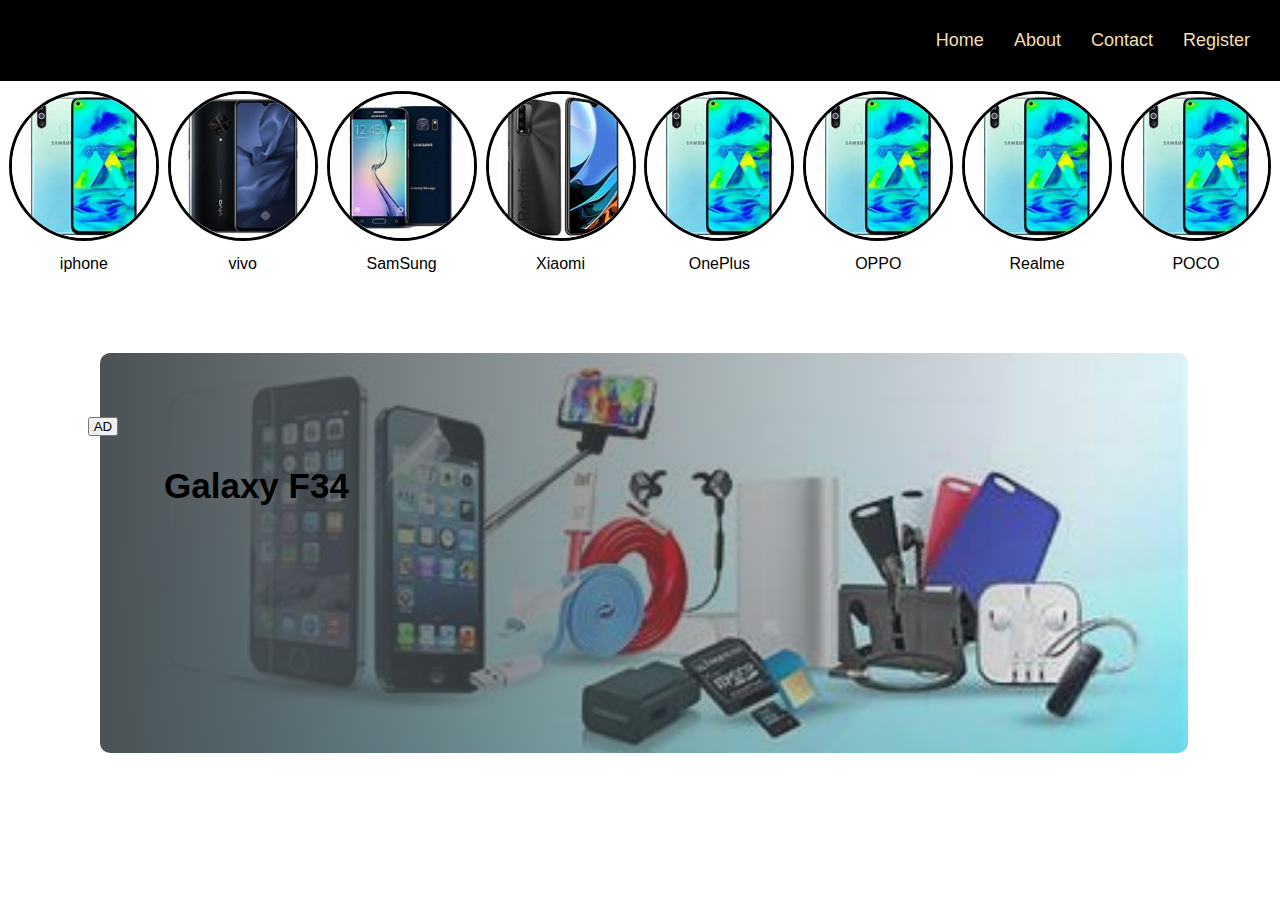
<file: index.html>
<!DOCTYPE html>
<html lang="en">
<head>
    <meta charset="UTF-8">
    <meta name="viewport" content="width=device-width, initial-scale=1.0">
    <link rel="stylesheet" href="style.css">
    <title>Mobile app</title>
</head>
<body>
    <div class="container">

     
        <nav>
            <div class="nav-bar">
                <a href="#" class="menu">Home</a>
                <a href="#" class="menu">About</a>
                <a href="#" class="menu">Contact</a>
                <a href="#" class="menu">Register</a>
            </div>
        </nav>
     
        <div class="sub-container">
            <div>
             <a href="iphone.html"><img src="./images/sam.jpeg" alt=""></a>
              <p class="text">iphone</p>
            </div>

            <div>
                <img src="./images/vivo.jpeg" alt="">
                <p class="text">vivo</p>
              </div>

              <div>
                <img src="./images/samsung.jpeg" alt="">
                <p class="text">SamSung</p>
              </div>

              <div>
                <img src="./images/xiaomi.jpeg" alt="">
                <p class="text">Xiaomi</p>
              </div>

              <div>
                <img src="./images/sam.jpeg" alt="">
                <p class="text">OnePlus</p>
              </div>

              <div>
                <img src="./images/sam.jpeg" alt="">
                <p class="text">OPPO </p>
              </div>

              <div>
                <img src="./images/sam.jpeg" alt="">
                <p class="text">Realme</p>
              </div>

              <div>
                <img src="./images/sam.jpeg" alt="">
                <p class="text">POCO</p>
              </div>

        </div>

        <div class="cta">
          <button>AD</button>
          <h3>Galaxy F34</h3>
        </div>

        
       
    </div>


</body>
</html>
</file>
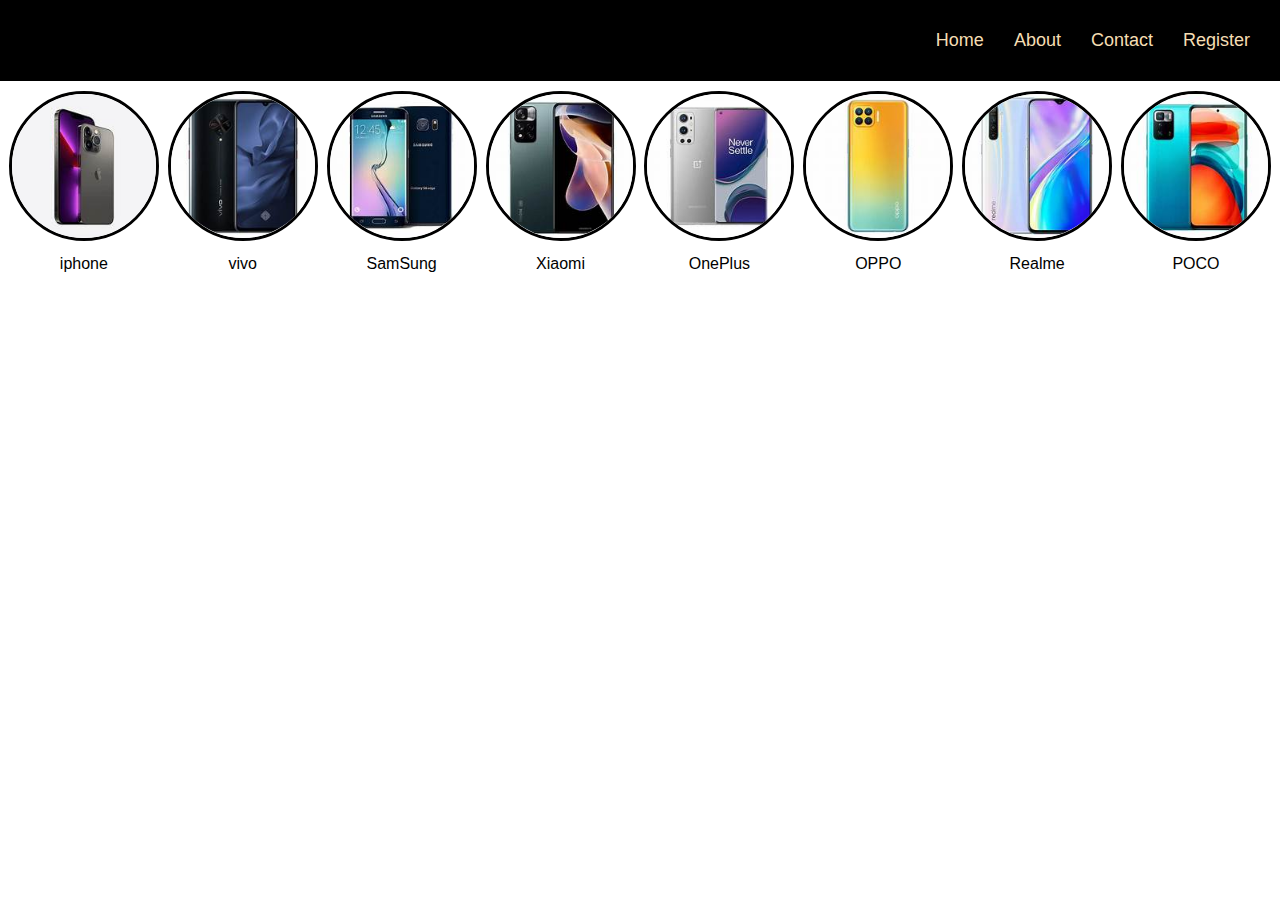
<file: pages/index.html>
<!DOCTYPE html>
<html lang="en">
<head>
    <meta charset="UTF-8">
    <meta name="viewport" content="width=device-width, initial-scale=1.0">
    <link rel="stylesheet" href="../css/style.css">
    <title>Mobile app</title>
</head>
<body>
    <div class="container">

     
        <nav>
            <div class="nav-bar">
                <a href="#" class="menu">Home</a>
                <a href="#" class="menu">About</a>
                <a href="#" class="menu">Contact</a>
                <a href="#" class="menu">Register</a>
            </div>
        </nav>
     
        <div class="sub-container">
            <div>
             <a href="iphone.html" target="_blank"><img src="../images/app.jpeg" alt=""></a>
              <p class="text">iphone</p>
            </div>

            <div>
               <a href="vivo.html" target="_blank"> <img src="../images/vivo.jpeg" alt=""></a>
                <p class="text">vivo</p>
              </div>

              <div>
                <a href="samsung.html" target="_blank"><img src="../images/samsung.jpeg" alt=""></a>
                <p class="text">SamSung</p>
              </div>

              <div>
                <a href="xiaomi.html" target="_blank"><img src="../images/x.jpeg" alt=""></a>
                <p class="text">Xiaomi</p>
              </div>

              <div>
                <a href="oneplus.html" target="_blank"><img src="../images/1-p-2.jpeg" alt=""></a>
                <p class="text">OnePlus</p>
              </div>

              <div>
                <a href="samsung.html" target="_blank"><img src="../images/oppo-1.jpeg" alt=""></a>
                <p class="text">OPPO </p>
              </div>

              <div>
                <a href="realme.html" target="_blank"><img src="../images/r.jpeg" alt=""></a>
                <p class="text">Realme</p>
              </div>

              <div>
               <a href="poco.html" target="_blank"><img src="../images/poco-1.jpeg" alt=""></a>
                <p class="text">POCO</p>
              </div>

        </div>

        

        
       
    </div>


</body>
</html>
</file>
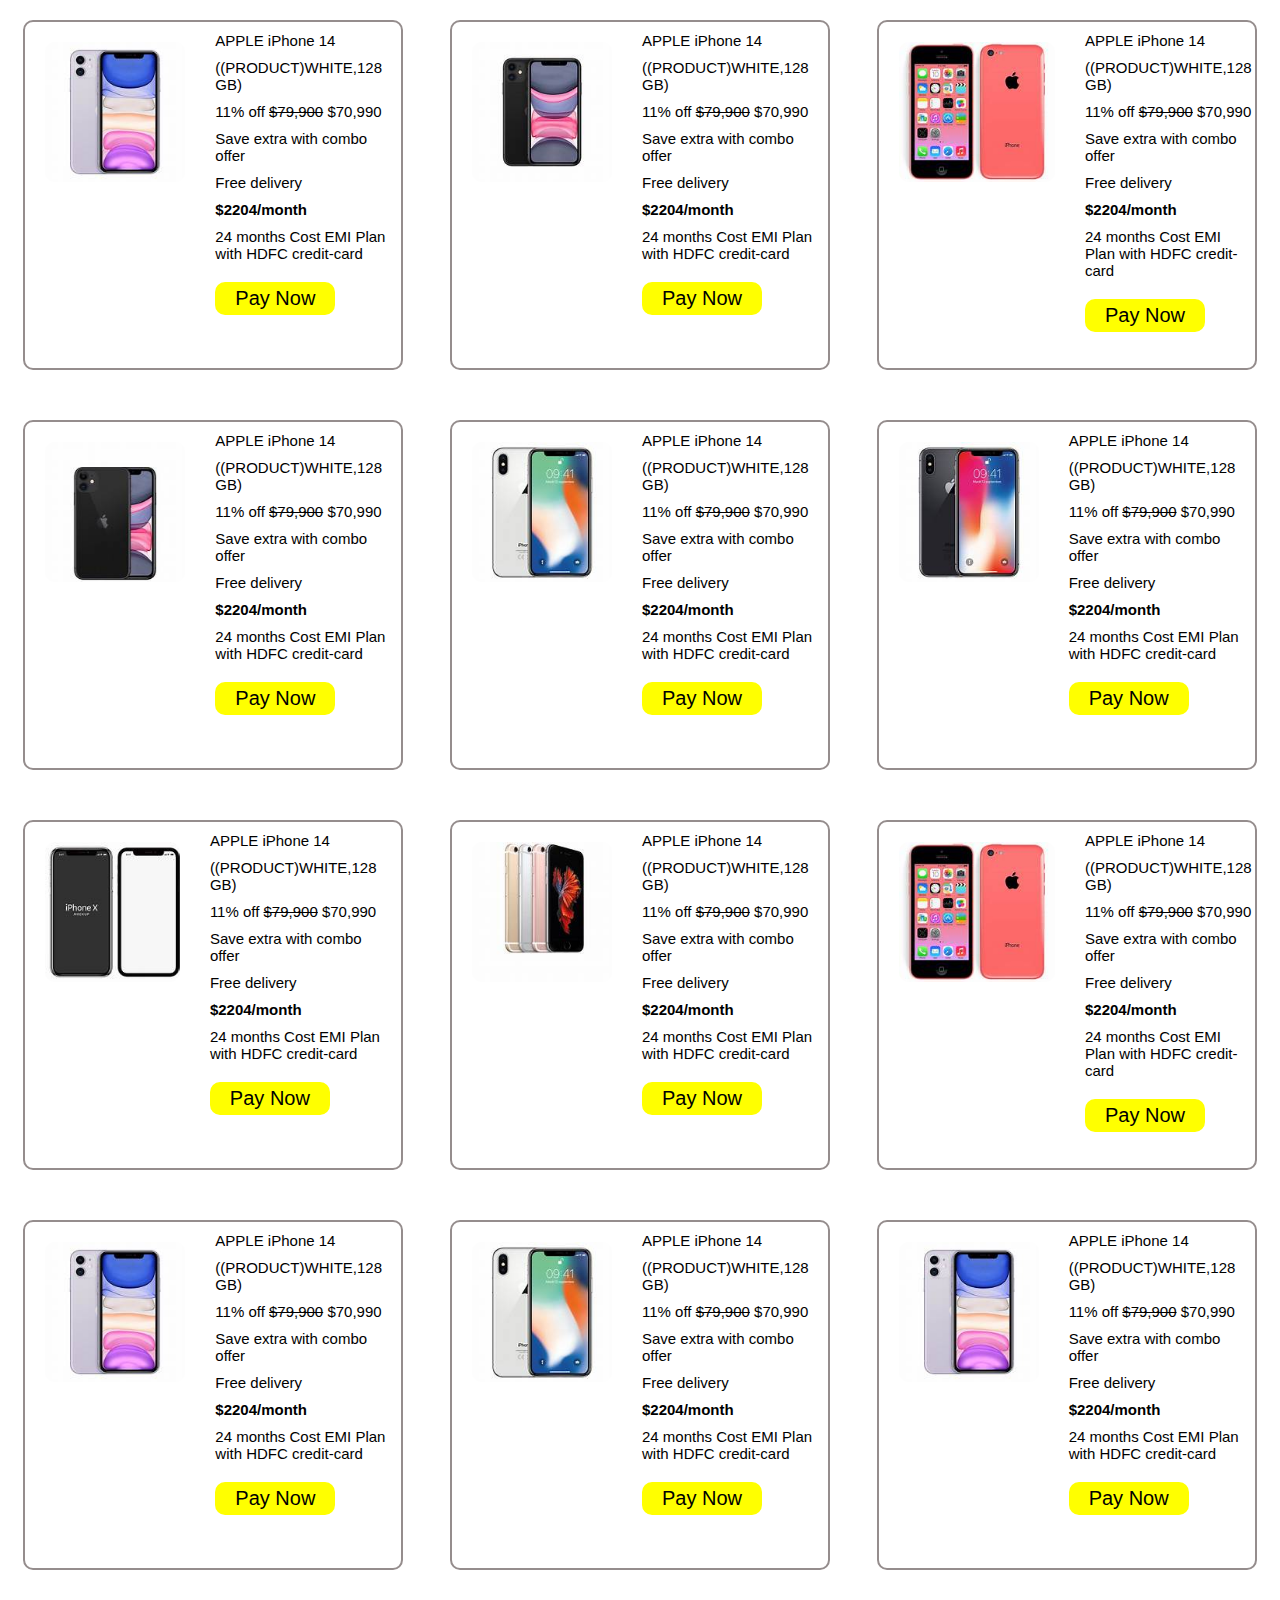
<file: iphone.html>
<!DOCTYPE html>
<html lang="en">
<head>
    <meta charset="UTF-8">
    <meta name="viewport" content="width=device-width, initial-scale=1.0">
    <title>iphone page</title>
    <link rel="stylesheet" href="./iphone.css">
    
</head>
<body>
    <div class="container">
        <div class="container-1">
            <div>
                <img src="./images/apple-1.jpeg" alt="">
                
            </div>
            <div>
                <p>APPLE iPhone 14</p>
                <p>((PRODUCT)WHITE,128 GB)</p>
                <p>11% off <del>$79,900</del> $70,990</p>
                <p>Save extra with combo offer</p>
                <p>Free delivery</p>
                <p><b>$2204/month</b></p>
                <p>24 months Cost EMI Plan with HDFC credit-card</p>
                <button class="btn">Pay Now</button>
            </div>

        </div>
        <div class="container-1">
            <div>
                <img src="./images/apple-2.jpeg" alt="">
            </div>
            <div>
                <p>APPLE iPhone 14</p>
                <p>((PRODUCT)WHITE,128 GB)</p>
                <p>11% off <del>$79,900</del> $70,990</p>
                <p>Save extra with combo offer</p>
                <p>Free delivery</p>
                <p><b>$2204/month</b></p>
                <p>24 months Cost EMI Plan with HDFC credit-card</p>
                <button class="btn">Pay Now</button>
            </div>

            

        </div>

        <div class="container-1">
            <div>
                <img src="./images/apple-9.jpeg" alt="">
            </div>
            <div>
                <p>APPLE iPhone 14</p>
                <p>((PRODUCT)WHITE,128 GB)</p>
                <p>11% off <del>$79,900</del> $70,990</p>
                <p>Save extra with combo offer</p>
                <p>Free delivery</p>
                <p><b>$2204/month</b></p>
                <p>24 months Cost EMI Plan with HDFC credit-card</p>
                <button class="btn">Pay Now</button>
            </div>

        </div>


    </div>

    <div class="container">
        <div class="container-1">
            <div>
                <img src="./images/apple-4.jpeg" alt="">
            </div>
            <div>
                <p>APPLE iPhone 14</p>
                <p>((PRODUCT)WHITE,128 GB)</p>
                <p>11% off <del>$79,900</del> $70,990</p>
                <p>Save extra with combo offer</p>
                <p>Free delivery</p>
                <p><b>$2204/month</b></p>
                <p>24 months Cost EMI Plan with HDFC credit-card</p>
                <button class="btn">Pay Now</button>
            </div>

        </div>
        <div class="container-1">
            <div>
                <img src="./images/apple-5.jpeg" alt="">
            </div>
            <div>
                <p>APPLE iPhone 14</p>
                <p>((PRODUCT)WHITE,128 GB)</p>
                <p>11% off <del>$79,900</del> $70,990</p>
                <p>Save extra with combo offer</p>
                <p>Free delivery</p>
                <p><b>$2204/month</b></p>
                <p>24 months Cost EMI Plan with HDFC credit-card</p>
                <button class="btn">Pay Now</button>
            </div>

        </div>

        <div class="container-1">
            <div>
                <img src="./images/apple-6.jpeg" alt="">
            </div>
            <div>
                <p>APPLE iPhone 14</p>
                <p>((PRODUCT)WHITE,128 GB)</p>
                <p>11% off <del>$79,900</del> $70,990</p>
                <p>Save extra with combo offer</p>
                <p>Free delivery</p>
                <p><b>$2204/month</b></p>
                <p>24 months Cost EMI Plan with HDFC credit-card</p>
                <button class="btn">Pay Now</button>
            </div>

        </div>


    </div>

    <div class="container">
        <div class="container-1">
            <div>
                <img src="./images/apple-7.jpeg" alt="">
            </div>
            <div>
                <p>APPLE iPhone 14</p>
                <p>((PRODUCT)WHITE,128 GB)</p>
                <p>11% off <del>$79,900</del> $70,990</p>
                <p>Save extra with combo offer</p>
                <p>Free delivery</p>
                <p><b>$2204/month</b></p>
                <p>24 months Cost EMI Plan with HDFC credit-card</p>
                <button class="btn">Pay Now</button>
            </div>

        </div>
        <div class="container-1">
            <div>
                <img src="./images/apple-8.jpeg" alt="">
            </div>
            <div>
                <p>APPLE iPhone 14</p>
                <p>((PRODUCT)WHITE,128 GB)</p>
                <p>11% off <del>$79,900</del> $70,990</p>
                <p>Save extra with combo offer</p>
                <p>Free delivery</p>
                <p><b>$2204/month</b></p>
                <p>24 months Cost EMI Plan with HDFC credit-card</p>
                <button class="btn">Pay Now</button>
            </div>

        </div>

        <div class="container-1">
            <div>
                <img src="./images/apple-9.jpeg" alt="">
            </div>
            <div>
                <p>APPLE iPhone 14</p>
                <p>((PRODUCT)WHITE,128 GB)</p>
                <p>11% off <del>$79,900</del> $70,990</p>
                <p>Save extra with combo offer</p>
                <p>Free delivery</p>
                <p><b>$2204/month</b></p>
                <p>24 months Cost EMI Plan with HDFC credit-card</p>
                <button class="btn">Pay Now</button>
            </div>

        </div>


    </div>

    <div class="container">
        <div class="container-1">
            <div>
                <img src="./images/apple-1.jpeg" alt="">
            </div>
            <div>
                <p>APPLE iPhone 14</p>
                <p>((PRODUCT)WHITE,128 GB)</p>
                <p>11% off <del>$79,900</del> $70,990</p>
                <p>Save extra with combo offer</p>
                <p>Free delivery</p>
                <p><b>$2204/month</b></p>
                <p>24 months Cost EMI Plan with HDFC credit-card</p>
                <button class="btn">Pay Now</button>
            </div>

        </div>
        <div class="container-1">
            <div>
                <img src="./images/apple-5.jpeg" alt="">
            </div>
            <div>
                <p>APPLE iPhone 14</p>
                <p>((PRODUCT)WHITE,128 GB)</p>
                <p>11% off <del>$79,900</del> $70,990</p>
                <p>Save extra with combo offer</p>
                <p>Free delivery</p>
                <p><b>$2204/month</b></p>
                <p>24 months Cost EMI Plan with HDFC credit-card</p>
                <button class="btn">Pay Now</button>
            </div>

        </div>

        <div class="container-1">
            <div>
                <img src="./images/apple-1.jpeg" alt="">
            </div>
            <div>
                <p>APPLE iPhone 14</p>
                <p>((PRODUCT)WHITE,128 GB)</p>
                <p>11% off <del>$79,900</del> $70,990</p>
                <p>Save extra with combo offer</p>
                <p>Free delivery</p>
                <p><b>$2204/month</b></p>
                <p>24 months Cost EMI Plan with HDFC credit-card</p>
                <button class="btn">Pay Now</button>
            </div>

        </div>


    </div>
</body>
</html>
</file>
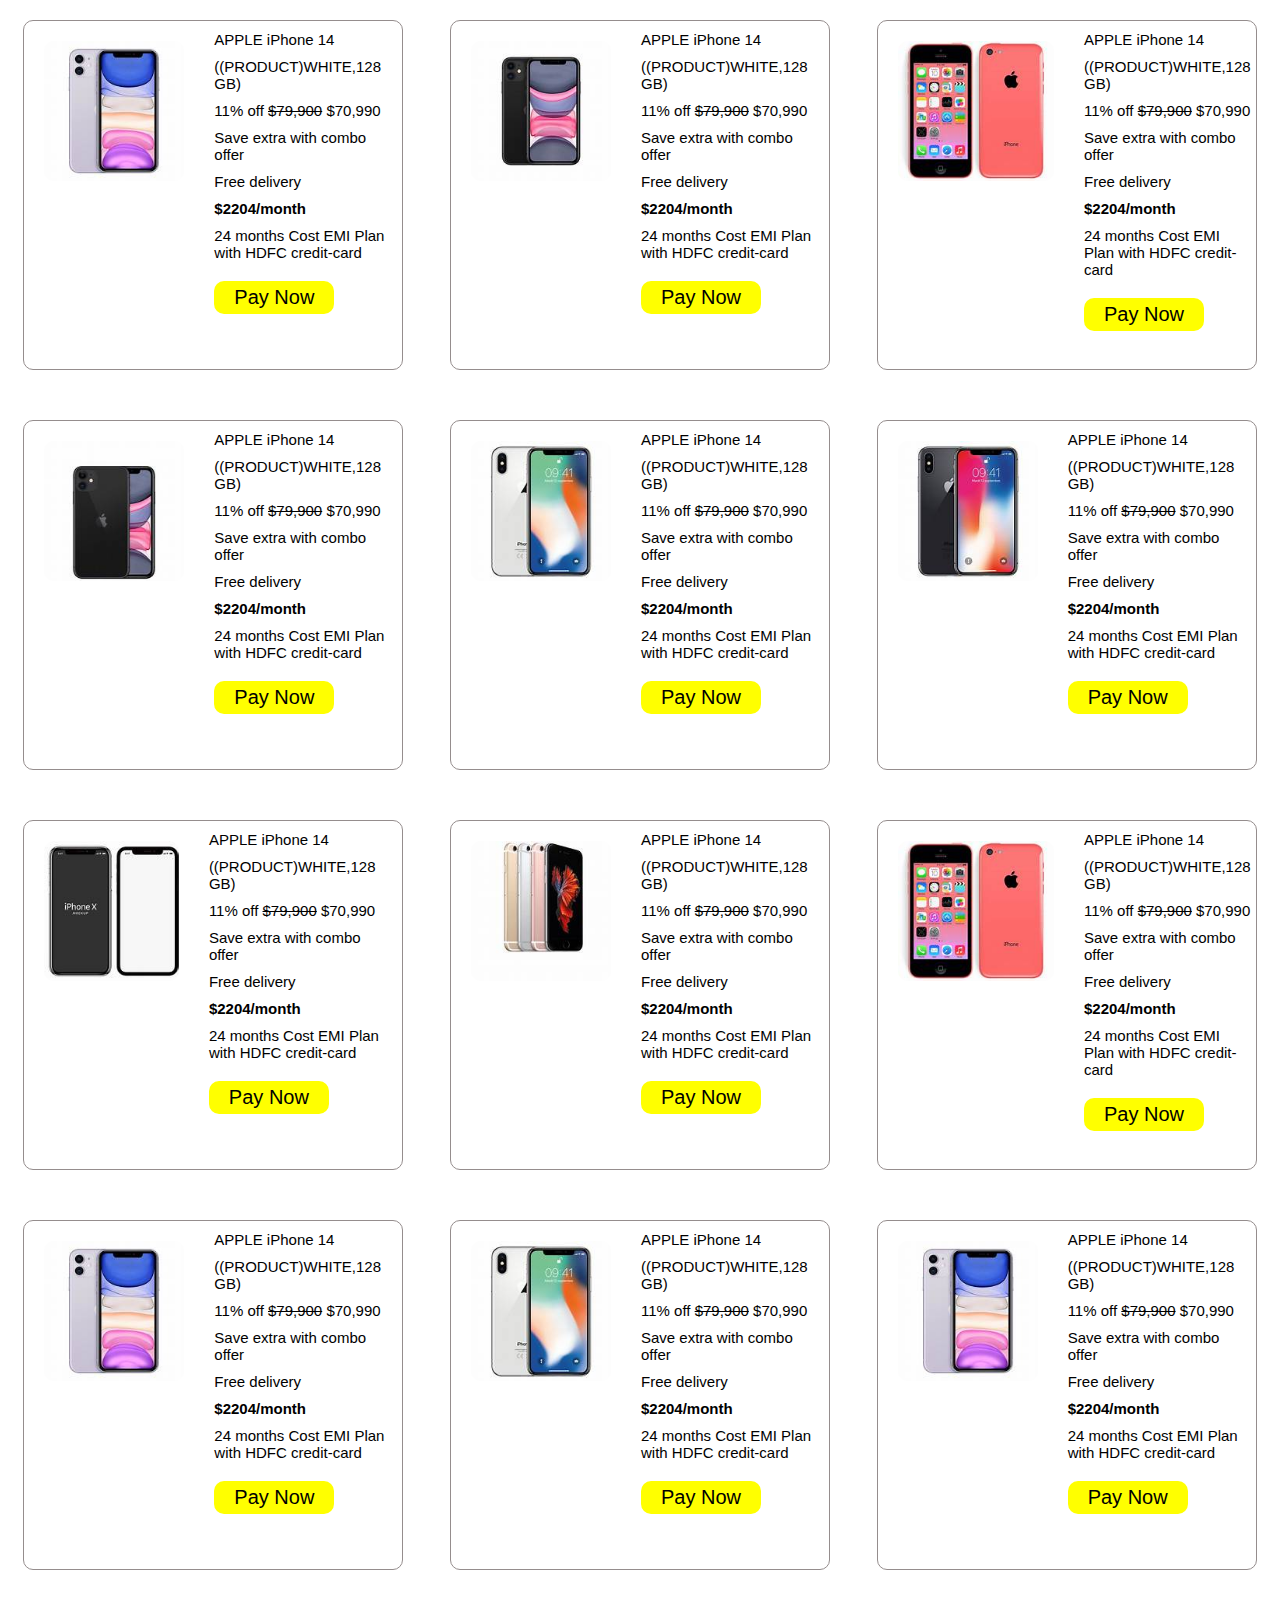
<file: pages/iphone.html>
<!DOCTYPE html>
<html lang="en">
<head>
    <meta charset="UTF-8">
    <meta name="viewport" content="width=device-width, initial-scale=1.0">
    <title>iphone page</title>
    <link rel="stylesheet" href="../css/iphone.css">
    
</head>
<body>
    <div class="container">
        <div class="container-1">
            <div>
                <img src="../images/apple-1.jpeg" alt="">
                
            </div>
            <div>
                <p>APPLE iPhone 14</p>
                <p>((PRODUCT)WHITE,128 GB)</p>
                <p>11% off <del>$79,900</del> $70,990</p>
                <p>Save extra with combo offer</p>
                <p>Free delivery</p>
                <p><b>$2204/month</b></p>
                <p>24 months Cost EMI Plan with HDFC credit-card</p>
                <button class="btn">Pay Now</button>
            </div>

        </div>
        <div class="container-1">
            <div>
                <img src="../images/apple-2.jpeg" alt="">
            </div>
            <div>
                <p>APPLE iPhone 14</p>
                <p>((PRODUCT)WHITE,128 GB)</p>
                <p>11% off <del>$79,900</del> $70,990</p>
                <p>Save extra with combo offer</p>
                <p>Free delivery</p>
                <p><b>$2204/month</b></p>
                <p>24 months Cost EMI Plan with HDFC credit-card</p>
                <button class="btn">Pay Now</button>
            </div>

            

        </div>

        <div class="container-1">
            <div>
                <img src="../images/apple-9.jpeg" alt="">
            </div>
            <div>
                <p>APPLE iPhone 14</p>
                <p>((PRODUCT)WHITE,128 GB)</p>
                <p>11% off <del>$79,900</del> $70,990</p>
                <p>Save extra with combo offer</p>
                <p>Free delivery</p>
                <p><b>$2204/month</b></p>
                <p>24 months Cost EMI Plan with HDFC credit-card</p>
                <button class="btn">Pay Now</button>
            </div>

        </div>


    </div>

    <div class="container">
        <div class="container-1">
            <div>
                <img src="../images/apple-4.jpeg" alt="">
            </div>
            <div>
                <p>APPLE iPhone 14</p>
                <p>((PRODUCT)WHITE,128 GB)</p>
                <p>11% off <del>$79,900</del> $70,990</p>
                <p>Save extra with combo offer</p>
                <p>Free delivery</p>
                <p><b>$2204/month</b></p>
                <p>24 months Cost EMI Plan with HDFC credit-card</p>
                <button class="btn">Pay Now</button>
            </div>

        </div>
        <div class="container-1">
            <div>
                <img src="../images/apple-5.jpeg" alt="">
            </div>
            <div>
                <p>APPLE iPhone 14</p>
                <p>((PRODUCT)WHITE,128 GB)</p>
                <p>11% off <del>$79,900</del> $70,990</p>
                <p>Save extra with combo offer</p>
                <p>Free delivery</p>
                <p><b>$2204/month</b></p>
                <p>24 months Cost EMI Plan with HDFC credit-card</p>
                <button class="btn">Pay Now</button>
            </div>

        </div>

        <div class="container-1">
            <div>
                <img src="../images/apple-6.jpeg" alt="">
            </div>
            <div>
                <p>APPLE iPhone 14</p>
                <p>((PRODUCT)WHITE,128 GB)</p>
                <p>11% off <del>$79,900</del> $70,990</p>
                <p>Save extra with combo offer</p>
                <p>Free delivery</p>
                <p><b>$2204/month</b></p>
                <p>24 months Cost EMI Plan with HDFC credit-card</p>
                <button class="btn">Pay Now</button>
            </div>

        </div>


    </div>

    <div class="container">
        <div class="container-1">
            <div>
                <img src="../images/apple-7.jpeg" alt="">
            </div>
            <div>
                <p>APPLE iPhone 14</p>
                <p>((PRODUCT)WHITE,128 GB)</p>
                <p>11% off <del>$79,900</del> $70,990</p>
                <p>Save extra with combo offer</p>
                <p>Free delivery</p>
                <p><b>$2204/month</b></p>
                <p>24 months Cost EMI Plan with HDFC credit-card</p>
                <button class="btn">Pay Now</button>
            </div>

        </div>
        <div class="container-1">
            <div>
                <img src="../images/apple-8.jpeg" alt="">
            </div>
            <div>
                <p>APPLE iPhone 14</p>
                <p>((PRODUCT)WHITE,128 GB)</p>
                <p>11% off <del>$79,900</del> $70,990</p>
                <p>Save extra with combo offer</p>
                <p>Free delivery</p>
                <p><b>$2204/month</b></p>
                <p>24 months Cost EMI Plan with HDFC credit-card</p>
                <button class="btn">Pay Now</button>
            </div>

        </div>

        <div class="container-1">
            <div>
                <img src="../images/apple-9.jpeg" alt="">
            </div>
            <div>
                <p>APPLE iPhone 14</p>
                <p>((PRODUCT)WHITE,128 GB)</p>
                <p>11% off <del>$79,900</del> $70,990</p>
                <p>Save extra with combo offer</p>
                <p>Free delivery</p>
                <p><b>$2204/month</b></p>
                <p>24 months Cost EMI Plan with HDFC credit-card</p>
                <button class="btn">Pay Now</button>
            </div>

        </div>


    </div>

    <div class="container">
        <div class="container-1">
            <div>
                <img src="../images/apple-1.jpeg" alt="">
            </div>
            <div>
                <p>APPLE iPhone 14</p>
                <p>((PRODUCT)WHITE,128 GB)</p>
                <p>11% off <del>$79,900</del> $70,990</p>
                <p>Save extra with combo offer</p>
                <p>Free delivery</p>
                <p><b>$2204/month</b></p>
                <p>24 months Cost EMI Plan with HDFC credit-card</p>
                <button class="btn">Pay Now</button>
            </div>

        </div>
        <div class="container-1">
            <div>
                <img src="../images/apple-5.jpeg" alt="">
            </div>
            <div>
                <p>APPLE iPhone 14</p>
                <p>((PRODUCT)WHITE,128 GB)</p>
                <p>11% off <del>$79,900</del> $70,990</p>
                <p>Save extra with combo offer</p>
                <p>Free delivery</p>
                <p><b>$2204/month</b></p>
                <p>24 months Cost EMI Plan with HDFC credit-card</p>
                <button class="btn">Pay Now</button>
            </div>

        </div>

        <div class="container-1">
            <div>
                <img src="../images/apple-1.jpeg" alt="">
            </div>
            <div>
                <p>APPLE iPhone 14</p>
                <p>((PRODUCT)WHITE,128 GB)</p>
                <p>11% off <del>$79,900</del> $70,990</p>
                <p>Save extra with combo offer</p>
                <p>Free delivery</p>
                <p><b>$2204/month</b></p>
                <p>24 months Cost EMI Plan with HDFC credit-card</p>
                <button class="btn">Pay Now</button>
            </div>

        </div>


    </div>
</body>
</html>
</file>
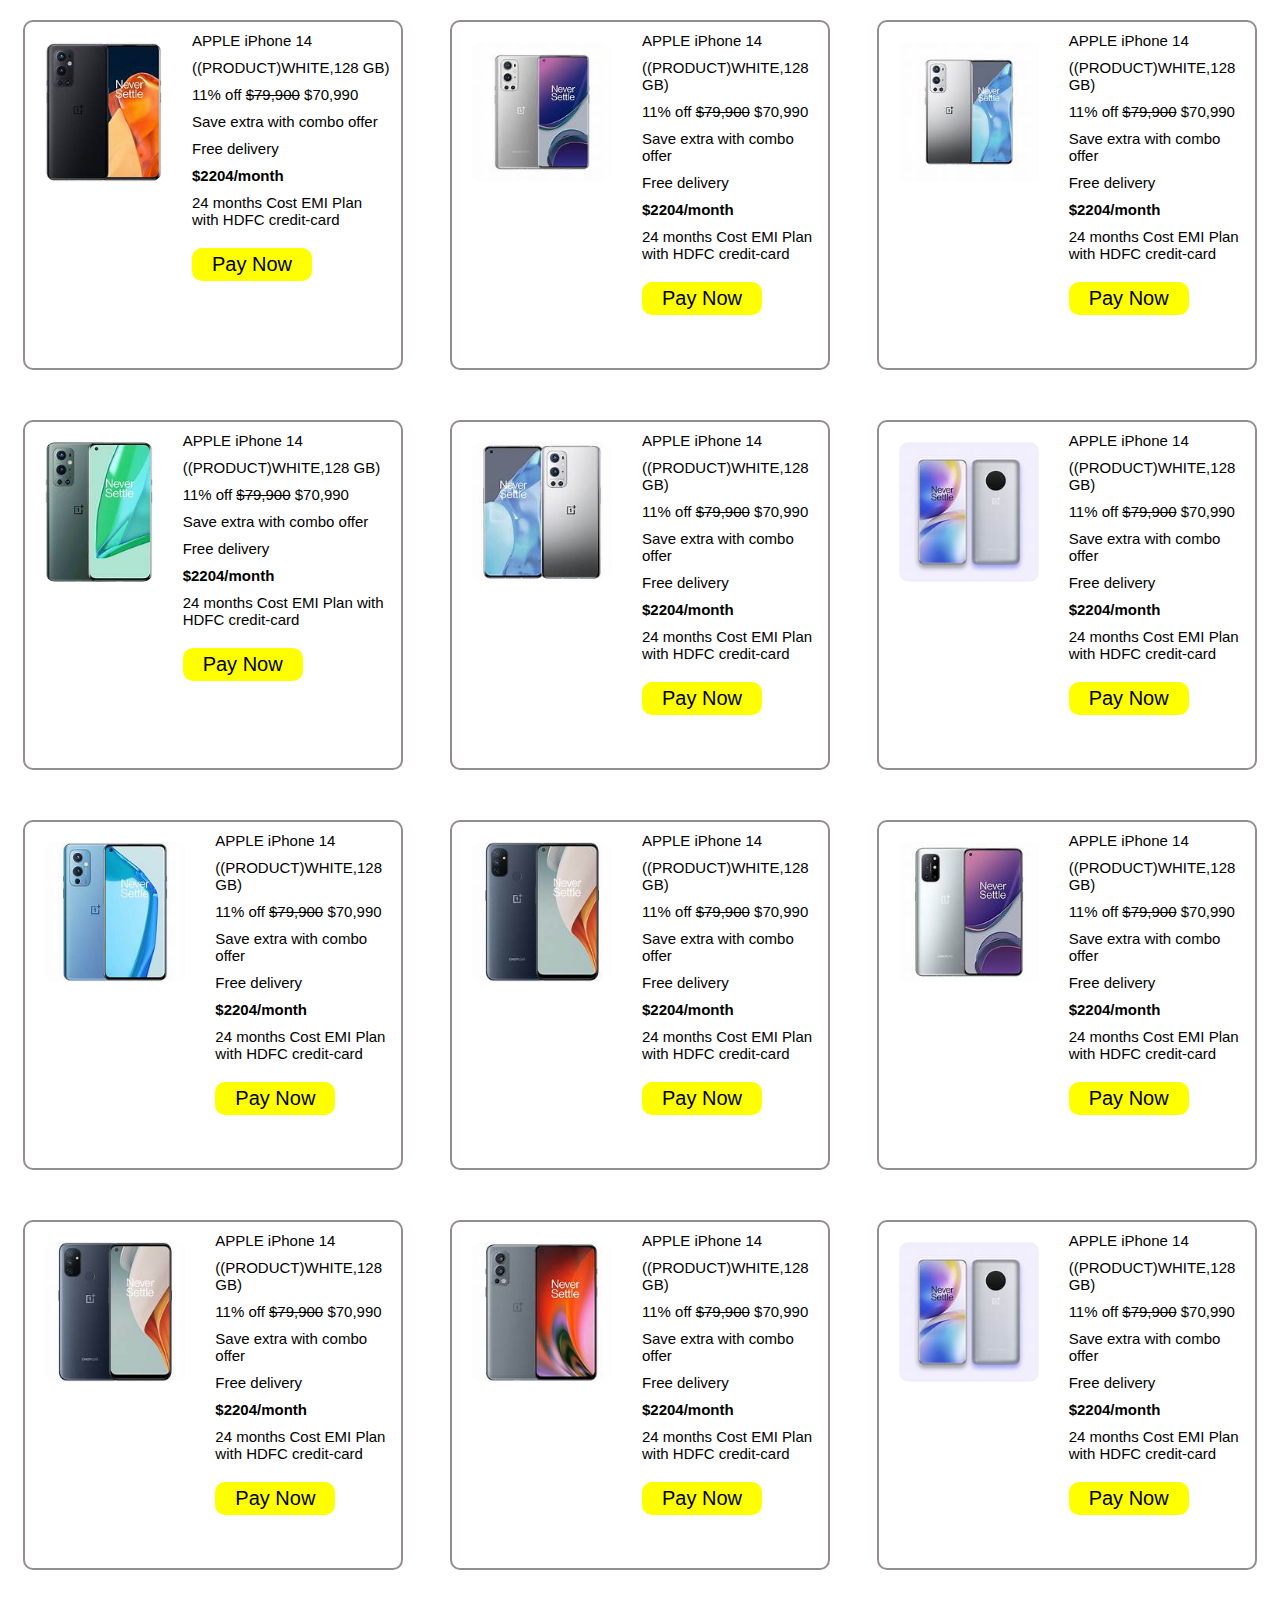
<file: pages/oneplus.html>
<!DOCTYPE html>
<html lang="en">
<head>
    <meta charset="UTF-8">
    <meta name="viewport" content="width=device-width, initial-scale=1.0">
    <title>OnPlus page</title>
    <link rel="stylesheet" href="../css/oneplus.css">
    
</head>
<body>
    <div class="container">
        <div class="container-1">
            <div>
                <img src="../images/1-p-1.jpeg" alt="">
                
            </div>
            <div>
                <p>APPLE iPhone 14</p>
                <p>((PRODUCT)WHITE,128 GB)</p>
                <p>11% off <del>$79,900</del> $70,990</p>
                <p>Save extra with combo offer</p>
                <p>Free delivery</p>
                <p><b>$2204/month</b></p>
                <p>24 months Cost EMI Plan with HDFC credit-card</p>
                <button class="btn">Pay Now</button>
            </div>

        </div>
        <div class="container-1">
            <div>
                <img src="../images/1-p-2.jpeg" alt="">
            </div>
            <div>
                <p>APPLE iPhone 14</p>
                <p>((PRODUCT)WHITE,128 GB)</p>
                <p>11% off <del>$79,900</del> $70,990</p>
                <p>Save extra with combo offer</p>
                <p>Free delivery</p>
                <p><b>$2204/month</b></p>
                <p>24 months Cost EMI Plan with HDFC credit-card</p>
                <button class="btn">Pay Now</button>
            </div>

            

        </div>

        <div class="container-1">
            <div>
                <img src="../images/1-p-3.jpeg" alt="">
            </div>
            <div>
                <p>APPLE iPhone 14</p>
                <p>((PRODUCT)WHITE,128 GB)</p>
                <p>11% off <del>$79,900</del> $70,990</p>
                <p>Save extra with combo offer</p>
                <p>Free delivery</p>
                <p><b>$2204/month</b></p>
                <p>24 months Cost EMI Plan with HDFC credit-card</p>
                <button class="btn">Pay Now</button>
            </div>

        </div>


    </div>

    <div class="container">
        <div class="container-1">
            <div>
                <img src="../images/1-p-4.jpeg" alt="">
            </div>
            <div>
                <p>APPLE iPhone 14</p>
                <p>((PRODUCT)WHITE,128 GB)</p>
                <p>11% off <del>$79,900</del> $70,990</p>
                <p>Save extra with combo offer</p>
                <p>Free delivery</p>
                <p><b>$2204/month</b></p>
                <p>24 months Cost EMI Plan with HDFC credit-card</p>
                <button class="btn">Pay Now</button>
            </div>

        </div>
        <div class="container-1">
            <div>
                <img src="../images/1-p-5.jpeg" alt="">
            </div>
            <div>
                <p>APPLE iPhone 14</p>
                <p>((PRODUCT)WHITE,128 GB)</p>
                <p>11% off <del>$79,900</del> $70,990</p>
                <p>Save extra with combo offer</p>
                <p>Free delivery</p>
                <p><b>$2204/month</b></p>
                <p>24 months Cost EMI Plan with HDFC credit-card</p>
                <button class="btn">Pay Now</button>
            </div>

        </div>

        <div class="container-1">
            <div>
                <img src="../images/1-p-6.jpeg" alt="">
            </div>
            <div>
                <p>APPLE iPhone 14</p>
                <p>((PRODUCT)WHITE,128 GB)</p>
                <p>11% off <del>$79,900</del> $70,990</p>
                <p>Save extra with combo offer</p>
                <p>Free delivery</p>
                <p><b>$2204/month</b></p>
                <p>24 months Cost EMI Plan with HDFC credit-card</p>
                <button class="btn">Pay Now</button>
            </div>

        </div>


    </div>

    <div class="container">
        <div class="container-1">
            <div>
                <img src="../images/1-p-19jpeg.jpeg" alt="">
            </div>
            <div>
                <p>APPLE iPhone 14</p>
                <p>((PRODUCT)WHITE,128 GB)</p>
                <p>11% off <del>$79,900</del> $70,990</p>
                <p>Save extra with combo offer</p>
                <p>Free delivery</p>
                <p><b>$2204/month</b></p>
                <p>24 months Cost EMI Plan with HDFC credit-card</p>
                <button class="btn">Pay Now</button>
            </div>

        </div>
        <div class="container-1">
            <div>
                <img src="../images/1-p-9.jpeg" alt="">
            </div>
            <div>
                <p>APPLE iPhone 14</p>
                <p>((PRODUCT)WHITE,128 GB)</p>
                <p>11% off <del>$79,900</del> $70,990</p>
                <p>Save extra with combo offer</p>
                <p>Free delivery</p>
                <p><b>$2204/month</b></p>
                <p>24 months Cost EMI Plan with HDFC credit-card</p>
                <button class="btn">Pay Now</button>
            </div>

        </div>

        <div class="container-1">
            <div>
                <img src="../images/1.jpeg" alt="">
            </div>
            <div>
                <p>APPLE iPhone 14</p>
                <p>((PRODUCT)WHITE,128 GB)</p>
                <p>11% off <del>$79,900</del> $70,990</p>
                <p>Save extra with combo offer</p>
                <p>Free delivery</p>
                <p><b>$2204/month</b></p>
                <p>24 months Cost EMI Plan with HDFC credit-card</p>
                <button class="btn">Pay Now</button>
            </div>

        </div>


    </div>

    <div class="container">
        <div class="container-1">
            <div>
                <img src="../images/1-p-9.jpeg" alt="">
            </div>
            <div>
                <p>APPLE iPhone 14</p>
                <p>((PRODUCT)WHITE,128 GB)</p>
                <p>11% off <del>$79,900</del> $70,990</p>
                <p>Save extra with combo offer</p>
                <p>Free delivery</p>
                <p><b>$2204/month</b></p>
                <p>24 months Cost EMI Plan with HDFC credit-card</p>
                <button class="btn">Pay Now</button>
            </div>

        </div>
        <div class="container-1">
            <div>
                <img src="../images/1-p-10.jpeg" alt="">
            </div>
            <div>
                <p>APPLE iPhone 14</p>
                <p>((PRODUCT)WHITE,128 GB)</p>
                <p>11% off <del>$79,900</del> $70,990</p>
                <p>Save extra with combo offer</p>
                <p>Free delivery</p>
                <p><b>$2204/month</b></p>
                <p>24 months Cost EMI Plan with HDFC credit-card</p>
                <button class="btn">Pay Now</button>
            </div>

        </div>

        <div class="container-1">
            <div>
                <img src="../images/1-p-6.jpeg" alt="">
            </div>
            <div>
                <p>APPLE iPhone 14</p>
                <p>((PRODUCT)WHITE,128 GB)</p>
                <p>11% off <del>$79,900</del> $70,990</p>
                <p>Save extra with combo offer</p>
                <p>Free delivery</p>
                <p><b>$2204/month</b></p>
                <p>24 months Cost EMI Plan with HDFC credit-card</p>
                <button class="btn">Pay Now</button>
            </div>

        </div>


    </div>
</body>
</html>
</file>
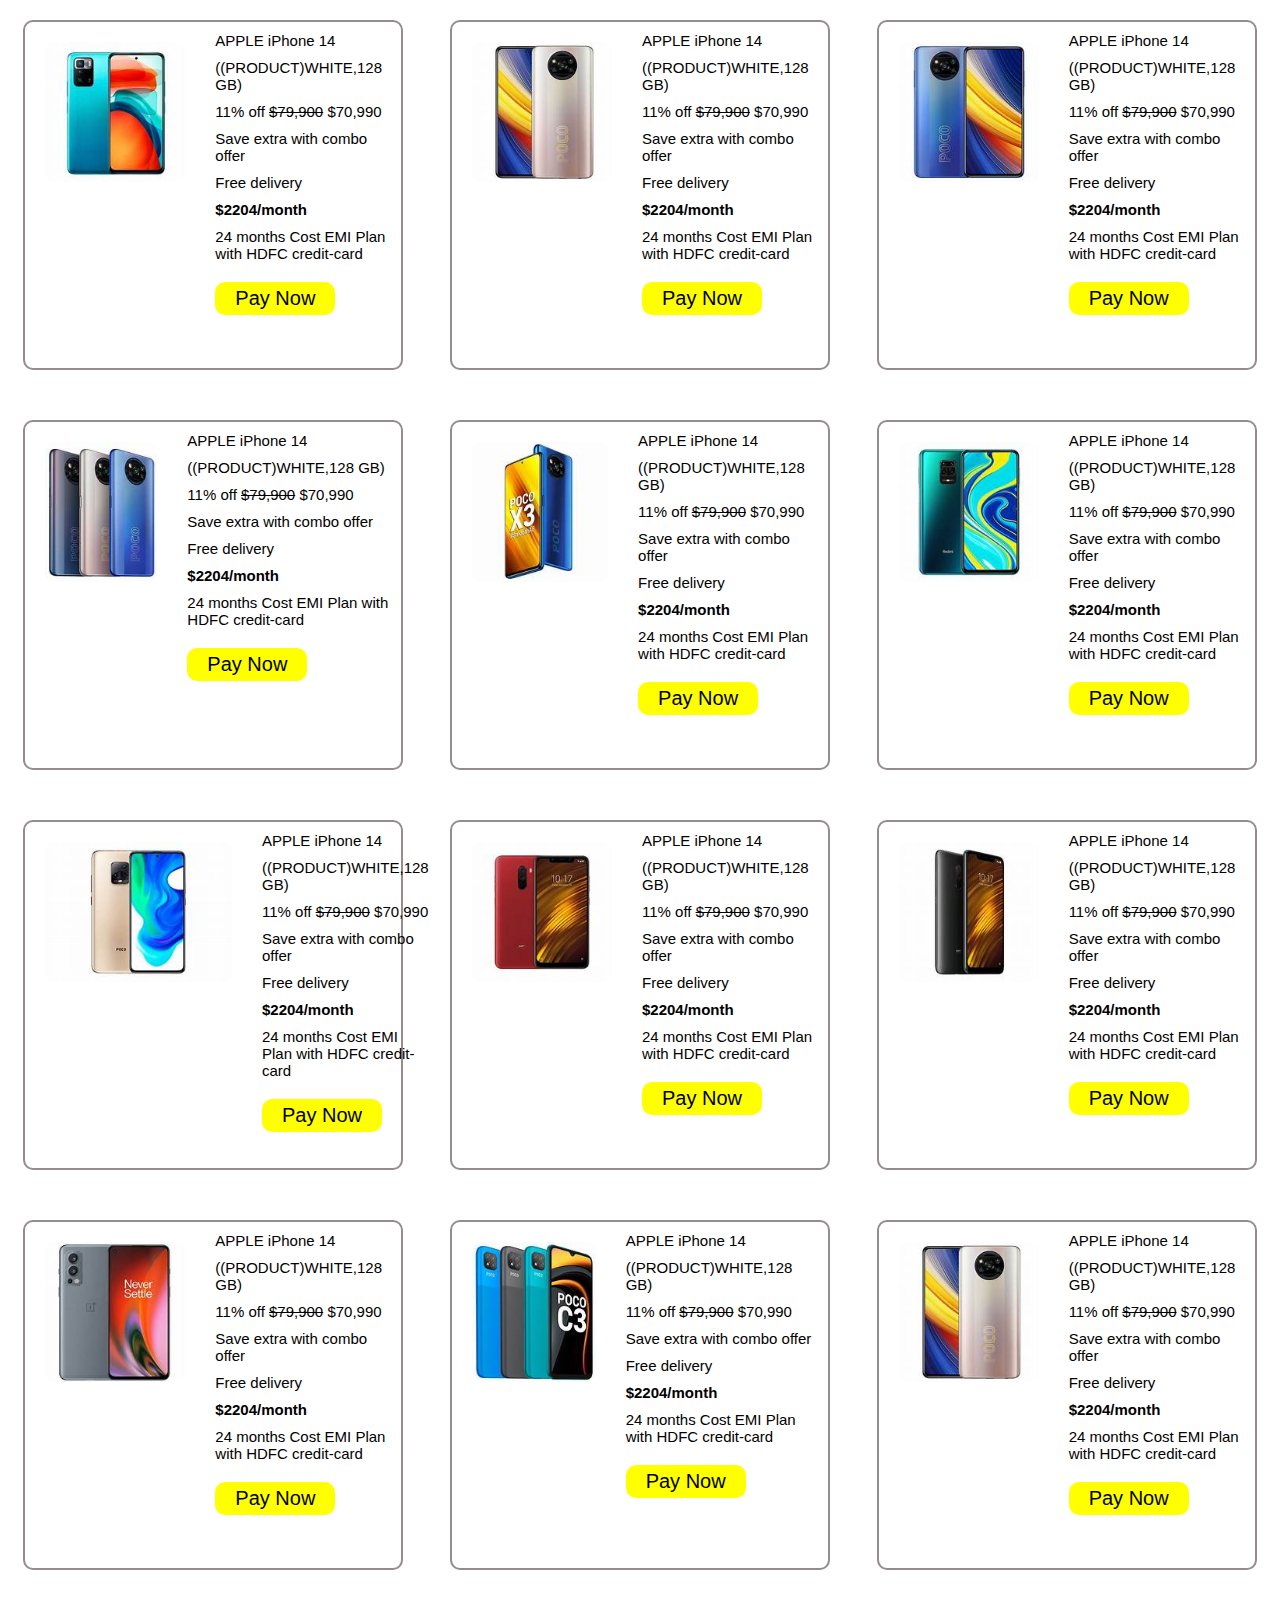
<file: pages/poco.html>
<!DOCTYPE html>
<html lang="en">
<head>
    <meta charset="UTF-8">
    <meta name="viewport" content="width=device-width, initial-scale=1.0">
    <title>POCO page</title>
    <link rel="stylesheet" href="../css/poco.css">
    
</head>
<body>
    <div class="container">
        <div class="container-1">
            <div>
                <img src="../images/poco-1.jpeg" alt="">
                
            </div>
            <div>
                <p>APPLE iPhone 14</p>
                <p>((PRODUCT)WHITE,128 GB)</p>
                <p>11% off <del>$79,900</del> $70,990</p>
                <p>Save extra with combo offer</p>
                <p>Free delivery</p>
                <p><b>$2204/month</b></p>
                <p>24 months Cost EMI Plan with HDFC credit-card</p>
                <button class="btn">Pay Now</button>
            </div>

        </div>
        <div class="container-1">
            <div>
                <img src="../images/poco-2.jpeg" alt="">
            </div>
            <div>
                <p>APPLE iPhone 14</p>
                <p>((PRODUCT)WHITE,128 GB)</p>
                <p>11% off <del>$79,900</del> $70,990</p>
                <p>Save extra with combo offer</p>
                <p>Free delivery</p>
                <p><b>$2204/month</b></p>
                <p>24 months Cost EMI Plan with HDFC credit-card</p>
                <button class="btn">Pay Now</button>
            </div>

            

        </div>

        <div class="container-1">
            <div>
                <img src="../images/poco-3.jpeg" alt="">
            </div>
            <div>
                <p>APPLE iPhone 14</p>
                <p>((PRODUCT)WHITE,128 GB)</p>
                <p>11% off <del>$79,900</del> $70,990</p>
                <p>Save extra with combo offer</p>
                <p>Free delivery</p>
                <p><b>$2204/month</b></p>
                <p>24 months Cost EMI Plan with HDFC credit-card</p>
                <button class="btn">Pay Now</button>
            </div>

        </div>


    </div>

    <div class="container">
        <div class="container-1">
            <div>
                <img src="../images/poco-4.jpeg" alt="">
            </div>
            <div>
                <p>APPLE iPhone 14</p>
                <p>((PRODUCT)WHITE,128 GB)</p>
                <p>11% off <del>$79,900</del> $70,990</p>
                <p>Save extra with combo offer</p>
                <p>Free delivery</p>
                <p><b>$2204/month</b></p>
                <p>24 months Cost EMI Plan with HDFC credit-card</p>
                <button class="btn">Pay Now</button>
            </div>

        </div>
        <div class="container-1">
            <div>
                <img src="../images/poco-5.jpeg" alt="">
            </div>
            <div>
                <p>APPLE iPhone 14</p>
                <p>((PRODUCT)WHITE,128 GB)</p>
                <p>11% off <del>$79,900</del> $70,990</p>
                <p>Save extra with combo offer</p>
                <p>Free delivery</p>
                <p><b>$2204/month</b></p>
                <p>24 months Cost EMI Plan with HDFC credit-card</p>
                <button class="btn">Pay Now</button>
            </div>

        </div>

        <div class="container-1">
            <div>
                <img src="../images/poco-6.jpeg" alt="">
            </div>
            <div>
                <p>APPLE iPhone 14</p>
                <p>((PRODUCT)WHITE,128 GB)</p>
                <p>11% off <del>$79,900</del> $70,990</p>
                <p>Save extra with combo offer</p>
                <p>Free delivery</p>
                <p><b>$2204/month</b></p>
                <p>24 months Cost EMI Plan with HDFC credit-card</p>
                <button class="btn">Pay Now</button>
            </div>

        </div>


    </div>

    <div class="container">
        <div class="container-1">
            <div>
                <img src="../images/poco-7.jpeg" alt="">
            </div>
            <div>
                <p>APPLE iPhone 14</p>
                <p>((PRODUCT)WHITE,128 GB)</p>
                <p>11% off <del>$79,900</del> $70,990</p>
                <p>Save extra with combo offer</p>
                <p>Free delivery</p>
                <p><b>$2204/month</b></p>
                <p>24 months Cost EMI Plan with HDFC credit-card</p>
                <button class="btn">Pay Now</button>
            </div>

        </div>
        <div class="container-1">
            <div>
                <img src="../images/poco-8.jpeg" alt="">
            </div>
            <div>
                <p>APPLE iPhone 14</p>
                <p>((PRODUCT)WHITE,128 GB)</p>
                <p>11% off <del>$79,900</del> $70,990</p>
                <p>Save extra with combo offer</p>
                <p>Free delivery</p>
                <p><b>$2204/month</b></p>
                <p>24 months Cost EMI Plan with HDFC credit-card</p>
                <button class="btn">Pay Now</button>
            </div>

        </div>

        <div class="container-1">
            <div>
                <img src="../images/poco-9.jpeg" alt="">
            </div>
            <div>
                <p>APPLE iPhone 14</p>
                <p>((PRODUCT)WHITE,128 GB)</p>
                <p>11% off <del>$79,900</del> $70,990</p>
                <p>Save extra with combo offer</p>
                <p>Free delivery</p>
                <p><b>$2204/month</b></p>
                <p>24 months Cost EMI Plan with HDFC credit-card</p>
                <button class="btn">Pay Now</button>
            </div>

        </div>


    </div>

    <div class="container">
        <div class="container-1">
            <div>
                <img src="../images/1-p-10.jpeg" alt="">
            </div>
            <div>
                <p>APPLE iPhone 14</p>
                <p>((PRODUCT)WHITE,128 GB)</p>
                <p>11% off <del>$79,900</del> $70,990</p>
                <p>Save extra with combo offer</p>
                <p>Free delivery</p>
                <p><b>$2204/month</b></p>
                <p>24 months Cost EMI Plan with HDFC credit-card</p>
                <button class="btn">Pay Now</button>
            </div>

        </div>
        <div class="container-1">
            <div>
                <img src="../images/poco-11.jpeg" alt="">
            </div>
            <div>
                <p>APPLE iPhone 14</p>
                <p>((PRODUCT)WHITE,128 GB)</p>
                <p>11% off <del>$79,900</del> $70,990</p>
                <p>Save extra with combo offer</p>
                <p>Free delivery</p>
                <p><b>$2204/month</b></p>
                <p>24 months Cost EMI Plan with HDFC credit-card</p>
                <button class="btn">Pay Now</button>
            </div>

        </div>

        <div class="container-1">
            <div>
                <img src="../images/poco-2.jpeg" alt="">
            </div>
            <div>
                <p>APPLE iPhone 14</p>
                <p>((PRODUCT)WHITE,128 GB)</p>
                <p>11% off <del>$79,900</del> $70,990</p>
                <p>Save extra with combo offer</p>
                <p>Free delivery</p>
                <p><b>$2204/month</b></p>
                <p>24 months Cost EMI Plan with HDFC credit-card</p>
                <button class="btn">Pay Now</button>
            </div>

        </div>


    </div>
</body>
</html>
</file>
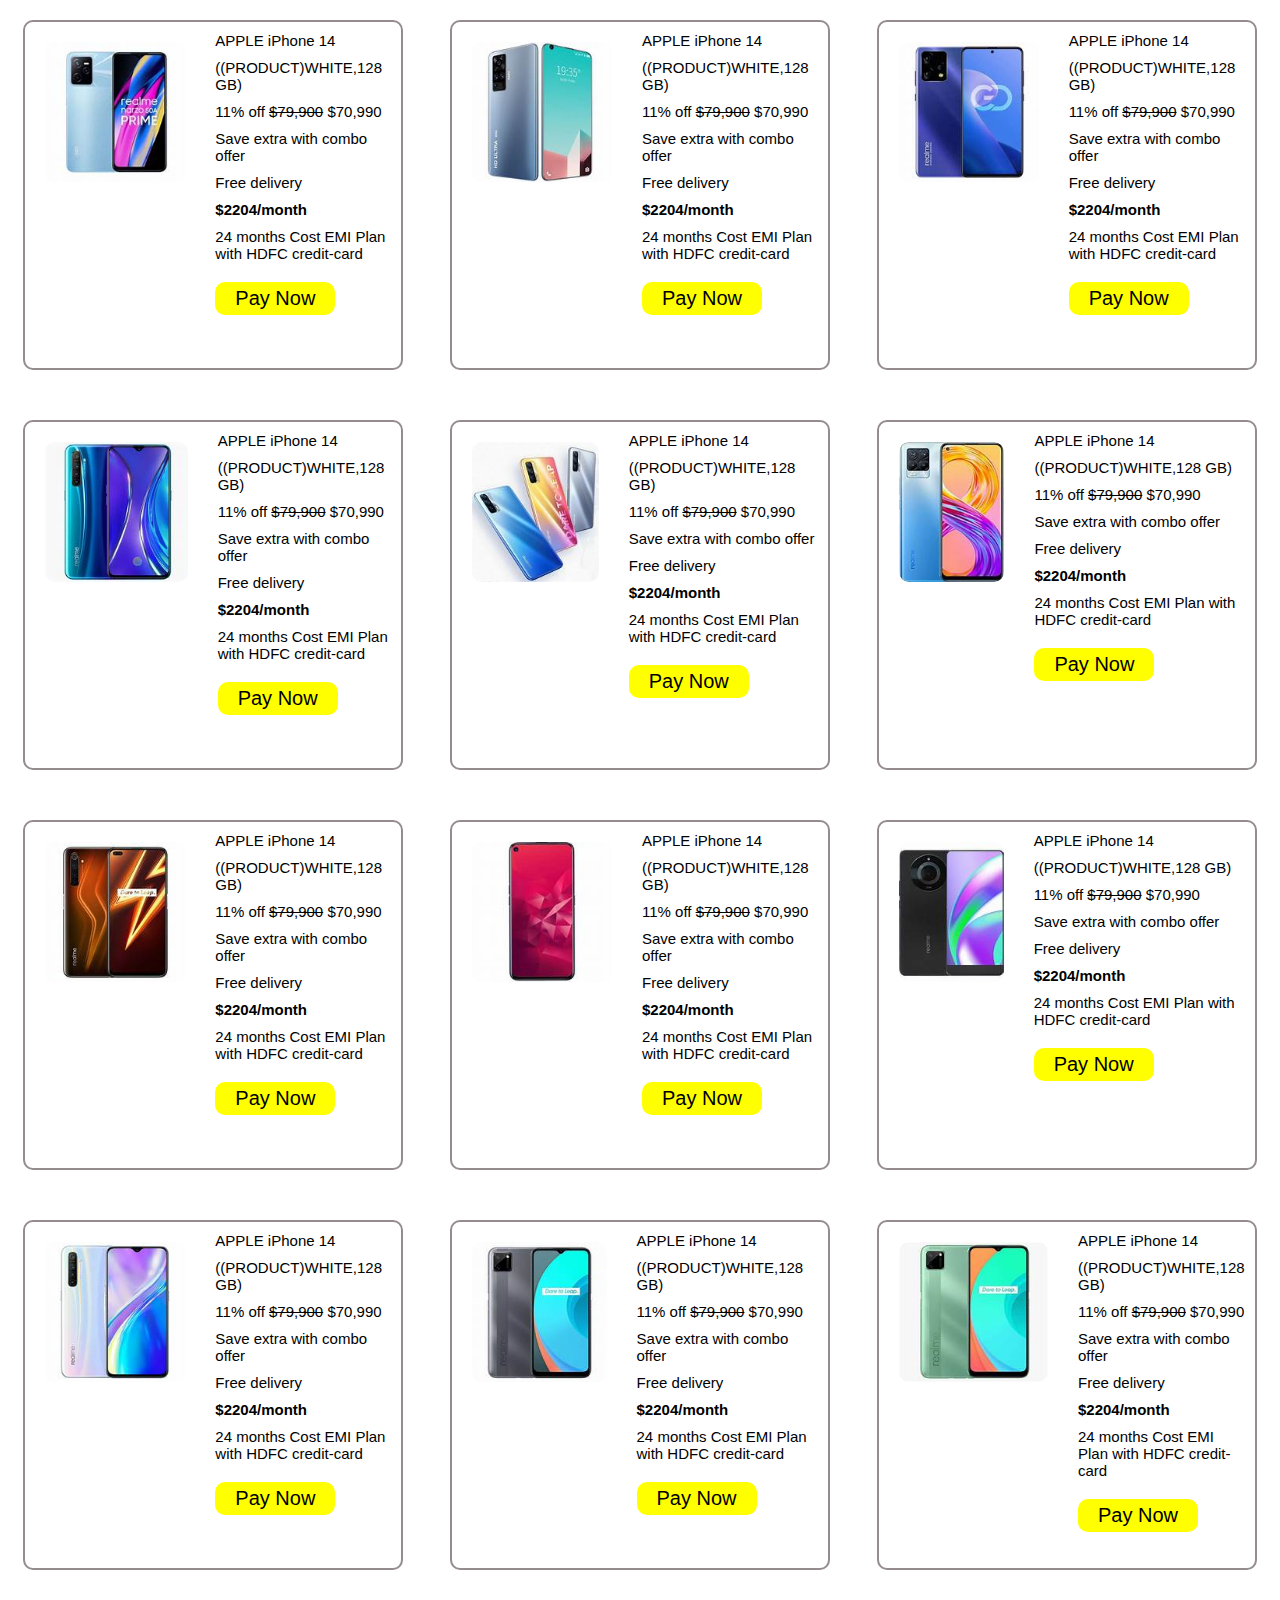
<file: pages/realme.html>
<!DOCTYPE html>
<html lang="en">
<head>
    <meta charset="UTF-8">
    <meta name="viewport" content="width=device-width, initial-scale=1.0">
    <title>Realme page</title>
    <link rel="stylesheet" href="../css/realme.css">
    
</head>
<body>
    <div class="container">
        <div class="container-1">
            <div>
                <img src="../images/realme-1.jpeg" alt="">
                
            </div>
            <div>
                <p>APPLE iPhone 14</p>
                <p>((PRODUCT)WHITE,128 GB)</p>
                <p>11% off <del>$79,900</del> $70,990</p>
                <p>Save extra with combo offer</p>
                <p>Free delivery</p>
                <p><b>$2204/month</b></p>
                <p>24 months Cost EMI Plan with HDFC credit-card</p>
                <button class="btn">Pay Now</button>
            </div>

        </div>
        <div class="container-1">
            <div>
                <img src="../images/realme-2.jpeg" alt="">
            </div>
            <div>
                <p>APPLE iPhone 14</p>
                <p>((PRODUCT)WHITE,128 GB)</p>
                <p>11% off <del>$79,900</del> $70,990</p>
                <p>Save extra with combo offer</p>
                <p>Free delivery</p>
                <p><b>$2204/month</b></p>
                <p>24 months Cost EMI Plan with HDFC credit-card</p>
                <button class="btn">Pay Now</button>
            </div>

            

        </div>

        <div class="container-1">
            <div>
                <img src="../images/realme-3.jpeg" alt="">
            </div>
            <div>
                <p>APPLE iPhone 14</p>
                <p>((PRODUCT)WHITE,128 GB)</p>
                <p>11% off <del>$79,900</del> $70,990</p>
                <p>Save extra with combo offer</p>
                <p>Free delivery</p>
                <p><b>$2204/month</b></p>
                <p>24 months Cost EMI Plan with HDFC credit-card</p>
                <button class="btn">Pay Now</button>
            </div>

        </div>


    </div>

    <div class="container">
        <div class="container-1">
            <div>
                <img src="../images/realme-4.jpeg" alt="">
            </div>
            <div>
                <p>APPLE iPhone 14</p>
                <p>((PRODUCT)WHITE,128 GB)</p>
                <p>11% off <del>$79,900</del> $70,990</p>
                <p>Save extra with combo offer</p>
                <p>Free delivery</p>
                <p><b>$2204/month</b></p>
                <p>24 months Cost EMI Plan with HDFC credit-card</p>
                <button class="btn">Pay Now</button>
            </div>

        </div>
        <div class="container-1">
            <div>
                <img src="../images/realme-5.jpeg" alt="">
            </div>
            <div>
                <p>APPLE iPhone 14</p>
                <p>((PRODUCT)WHITE,128 GB)</p>
                <p>11% off <del>$79,900</del> $70,990</p>
                <p>Save extra with combo offer</p>
                <p>Free delivery</p>
                <p><b>$2204/month</b></p>
                <p>24 months Cost EMI Plan with HDFC credit-card</p>
                <button class="btn">Pay Now</button>
            </div>

        </div>

        <div class="container-1">
            <div>
                <img src="../images/realme-6.jpeg" alt="">
            </div>
            <div>
                <p>APPLE iPhone 14</p>
                <p>((PRODUCT)WHITE,128 GB)</p>
                <p>11% off <del>$79,900</del> $70,990</p>
                <p>Save extra with combo offer</p>
                <p>Free delivery</p>
                <p><b>$2204/month</b></p>
                <p>24 months Cost EMI Plan with HDFC credit-card</p>
                <button class="btn">Pay Now</button>
            </div>

        </div>


    </div>

    <div class="container">
        <div class="container-1">
            <div>
                <img src="../images/realme-7.jpeg" alt="">
            </div>
            <div>
                <p>APPLE iPhone 14</p>
                <p>((PRODUCT)WHITE,128 GB)</p>
                <p>11% off <del>$79,900</del> $70,990</p>
                <p>Save extra with combo offer</p>
                <p>Free delivery</p>
                <p><b>$2204/month</b></p>
                <p>24 months Cost EMI Plan with HDFC credit-card</p>
                <button class="btn">Pay Now</button>
            </div>

        </div>
        <div class="container-1">
            <div>
                <img src="../images/realme-8.jpeg" alt="">
            </div>
            <div>
                <p>APPLE iPhone 14</p>
                <p>((PRODUCT)WHITE,128 GB)</p>
                <p>11% off <del>$79,900</del> $70,990</p>
                <p>Save extra with combo offer</p>
                <p>Free delivery</p>
                <p><b>$2204/month</b></p>
                <p>24 months Cost EMI Plan with HDFC credit-card</p>
                <button class="btn">Pay Now</button>
            </div>

        </div>

        <div class="container-1">
            <div>
                <img src="../images/realme-9.jpeg" alt="">
            </div>
            <div>
                <p>APPLE iPhone 14</p>
                <p>((PRODUCT)WHITE,128 GB)</p>
                <p>11% off <del>$79,900</del> $70,990</p>
                <p>Save extra with combo offer</p>
                <p>Free delivery</p>
                <p><b>$2204/month</b></p>
                <p>24 months Cost EMI Plan with HDFC credit-card</p>
                <button class="btn">Pay Now</button>
            </div>

        </div>


    </div>

    <div class="container">
        <div class="container-1">
            <div>
                <img src="../images/r.jpeg" alt="">
            </div>
            <div>
                <p>APPLE iPhone 14</p>
                <p>((PRODUCT)WHITE,128 GB)</p>
                <p>11% off <del>$79,900</del> $70,990</p>
                <p>Save extra with combo offer</p>
                <p>Free delivery</p>
                <p><b>$2204/month</b></p>
                <p>24 months Cost EMI Plan with HDFC credit-card</p>
                <button class="btn">Pay Now</button>
            </div>

        </div>
        <div class="container-1">
            <div>
                <img src="../images/realme-10.jpeg" alt="">
            </div>
            <div>
                <p>APPLE iPhone 14</p>
                <p>((PRODUCT)WHITE,128 GB)</p>
                <p>11% off <del>$79,900</del> $70,990</p>
                <p>Save extra with combo offer</p>
                <p>Free delivery</p>
                <p><b>$2204/month</b></p>
                <p>24 months Cost EMI Plan with HDFC credit-card</p>
                <button class="btn">Pay Now</button>
            </div>

        </div>

        <div class="container-1">
            <div>
                <img src="../images/realme-11.jpeg" alt="">
            </div>
            <div>
                <p>APPLE iPhone 14</p>
                <p>((PRODUCT)WHITE,128 GB)</p>
                <p>11% off <del>$79,900</del> $70,990</p>
                <p>Save extra with combo offer</p>
                <p>Free delivery</p>
                <p><b>$2204/month</b></p>
                <p>24 months Cost EMI Plan with HDFC credit-card</p>
                <button class="btn">Pay Now</button>
            </div>

        </div>


    </div>
</body>
</html>
</file>
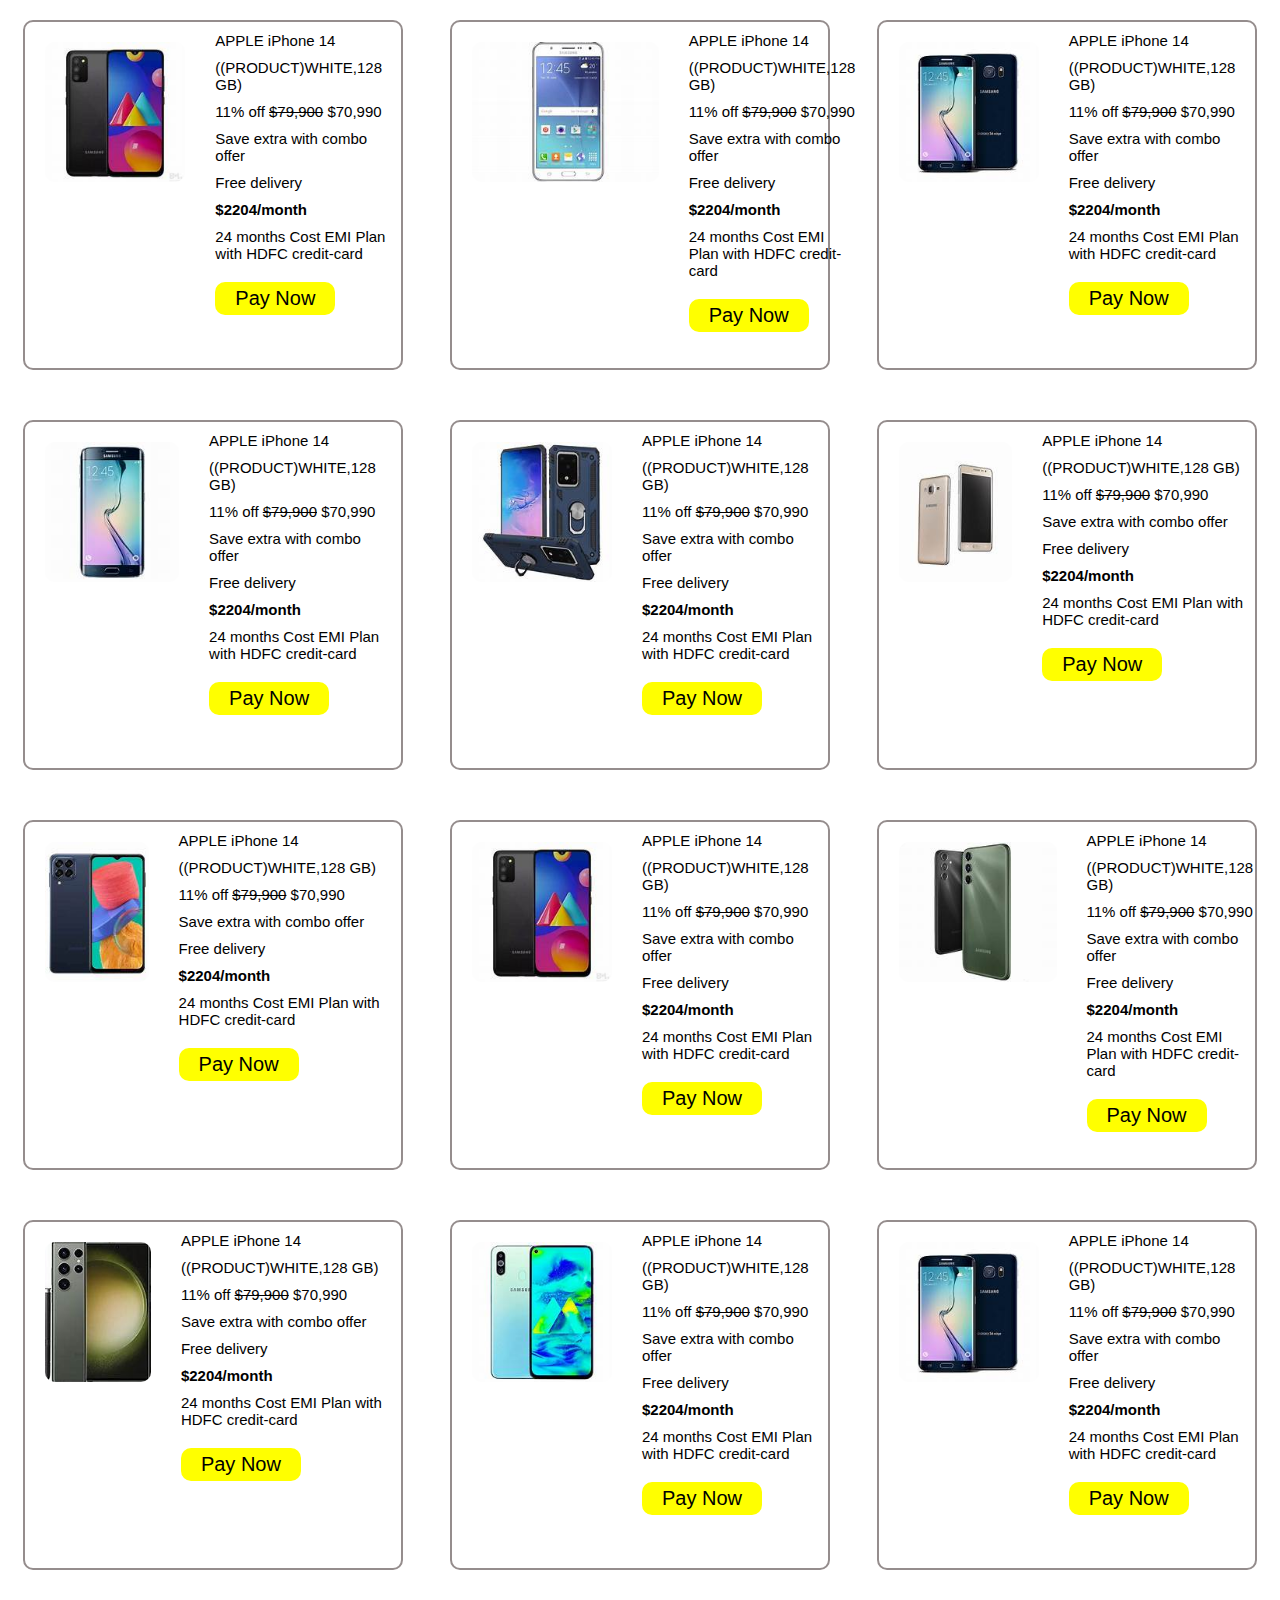
<file: pages/samsung.html>
<!DOCTYPE html>
<html lang="en">
<head>
    <meta charset="UTF-8">
    <meta name="viewport" content="width=device-width, initial-scale=1.0">
    <title>samsung page</title>
    <link rel="stylesheet" href="../css/samsung.css">
    
</head>
<body>
    <div class="container">
        <div class="container-1">
            <div>
                <img src="../images/sam-1.jpeg" alt="">
                
            </div>
            <div>
                <p>APPLE iPhone 14</p>
                <p>((PRODUCT)WHITE,128 GB)</p>
                <p>11% off <del>$79,900</del> $70,990</p>
                <p>Save extra with combo offer</p>
                <p>Free delivery</p>
                <p><b>$2204/month</b></p>
                <p>24 months Cost EMI Plan with HDFC credit-card</p>
                <button class="btn">Pay Now</button>
            </div>

        </div>
        <div class="container-1">
            <div>
                <img src="../images/sam-2.jpeg" alt="">
            </div>
            <div>
                <p>APPLE iPhone 14</p>
                <p>((PRODUCT)WHITE,128 GB)</p>
                <p>11% off <del>$79,900</del> $70,990</p>
                <p>Save extra with combo offer</p>
                <p>Free delivery</p>
                <p><b>$2204/month</b></p>
                <p>24 months Cost EMI Plan with HDFC credit-card</p>
                <button class="btn">Pay Now</button>
            </div>

            

        </div>

        <div class="container-1">
            <div>
                <img src="../images/sam-3.jpeg" alt="">
            </div>
            <div>
                <p>APPLE iPhone 14</p>
                <p>((PRODUCT)WHITE,128 GB)</p>
                <p>11% off <del>$79,900</del> $70,990</p>
                <p>Save extra with combo offer</p>
                <p>Free delivery</p>
                <p><b>$2204/month</b></p>
                <p>24 months Cost EMI Plan with HDFC credit-card</p>
                <button class="btn">Pay Now</button>
            </div>

        </div>


    </div>

    <div class="container">
        <div class="container-1">
            <div>
                <img src="../images/sam-4.jpeg" alt="">
            </div>
            <div>
                <p>APPLE iPhone 14</p>
                <p>((PRODUCT)WHITE,128 GB)</p>
                <p>11% off <del>$79,900</del> $70,990</p>
                <p>Save extra with combo offer</p>
                <p>Free delivery</p>
                <p><b>$2204/month</b></p>
                <p>24 months Cost EMI Plan with HDFC credit-card</p>
                <button class="btn">Pay Now</button>
            </div>

        </div>
        <div class="container-1">
            <div>
                <img src="../images/sam-5.jpeg" alt="">
            </div>
            <div>
                <p>APPLE iPhone 14</p>
                <p>((PRODUCT)WHITE,128 GB)</p>
                <p>11% off <del>$79,900</del> $70,990</p>
                <p>Save extra with combo offer</p>
                <p>Free delivery</p>
                <p><b>$2204/month</b></p>
                <p>24 months Cost EMI Plan with HDFC credit-card</p>
                <button class="btn">Pay Now</button>
            </div>

        </div>

        <div class="container-1">
            <div>
                <img src="../images/sam-6.jpeg" alt="">
            </div>
            <div>
                <p>APPLE iPhone 14</p>
                <p>((PRODUCT)WHITE,128 GB)</p>
                <p>11% off <del>$79,900</del> $70,990</p>
                <p>Save extra with combo offer</p>
                <p>Free delivery</p>
                <p><b>$2204/month</b></p>
                <p>24 months Cost EMI Plan with HDFC credit-card</p>
                <button class="btn">Pay Now</button>
            </div>

        </div>


    </div>

    <div class="container">
        <div class="container-1">
            <div>
                <img src="../images/sam-7.jpeg" alt="">
            </div>
            <div>
                <p>APPLE iPhone 14</p>
                <p>((PRODUCT)WHITE,128 GB)</p>
                <p>11% off <del>$79,900</del> $70,990</p>
                <p>Save extra with combo offer</p>
                <p>Free delivery</p>
                <p><b>$2204/month</b></p>
                <p>24 months Cost EMI Plan with HDFC credit-card</p>
                <button class="btn">Pay Now</button>
            </div>

        </div>
        <div class="container-1">
            <div>
                <img src="../images/sam-1.jpeg" alt="">
            </div>
            <div>
                <p>APPLE iPhone 14</p>
                <p>((PRODUCT)WHITE,128 GB)</p>
                <p>11% off <del>$79,900</del> $70,990</p>
                <p>Save extra with combo offer</p>
                <p>Free delivery</p>
                <p><b>$2204/month</b></p>
                <p>24 months Cost EMI Plan with HDFC credit-card</p>
                <button class="btn">Pay Now</button>
            </div>

        </div>

        <div class="container-1">
            <div>
                <img src="../images/sam-8.jpeg" alt="">
            </div>
            <div>
                <p>APPLE iPhone 14</p>
                <p>((PRODUCT)WHITE,128 GB)</p>
                <p>11% off <del>$79,900</del> $70,990</p>
                <p>Save extra with combo offer</p>
                <p>Free delivery</p>
                <p><b>$2204/month</b></p>
                <p>24 months Cost EMI Plan with HDFC credit-card</p>
                <button class="btn">Pay Now</button>
            </div>

        </div>


    </div>

    <div class="container">
        <div class="container-1">
            <div>
                <img src="../images/sam-9.jpeg" alt="">
            </div>
            <div>
                <p>APPLE iPhone 14</p>
                <p>((PRODUCT)WHITE,128 GB)</p>
                <p>11% off <del>$79,900</del> $70,990</p>
                <p>Save extra with combo offer</p>
                <p>Free delivery</p>
                <p><b>$2204/month</b></p>
                <p>24 months Cost EMI Plan with HDFC credit-card</p>
                <button class="btn">Pay Now</button>
            </div>

        </div>
        <div class="container-1">
            <div>
                <img src="../images/sam.jpeg" alt="">
            </div>
            <div>
                <p>APPLE iPhone 14</p>
                <p>((PRODUCT)WHITE,128 GB)</p>
                <p>11% off <del>$79,900</del> $70,990</p>
                <p>Save extra with combo offer</p>
                <p>Free delivery</p>
                <p><b>$2204/month</b></p>
                <p>24 months Cost EMI Plan with HDFC credit-card</p>
                <button class="btn">Pay Now</button>
            </div>

        </div>

        <div class="container-1">
            <div>
                <img src="../images/samsung.jpeg" alt="">
            </div>
            <div>
                <p>APPLE iPhone 14</p>
                <p>((PRODUCT)WHITE,128 GB)</p>
                <p>11% off <del>$79,900</del> $70,990</p>
                <p>Save extra with combo offer</p>
                <p>Free delivery</p>
                <p><b>$2204/month</b></p>
                <p>24 months Cost EMI Plan with HDFC credit-card</p>
                <button class="btn">Pay Now</button>
            </div>

        </div>


    </div>
</body>
</html>
</file>
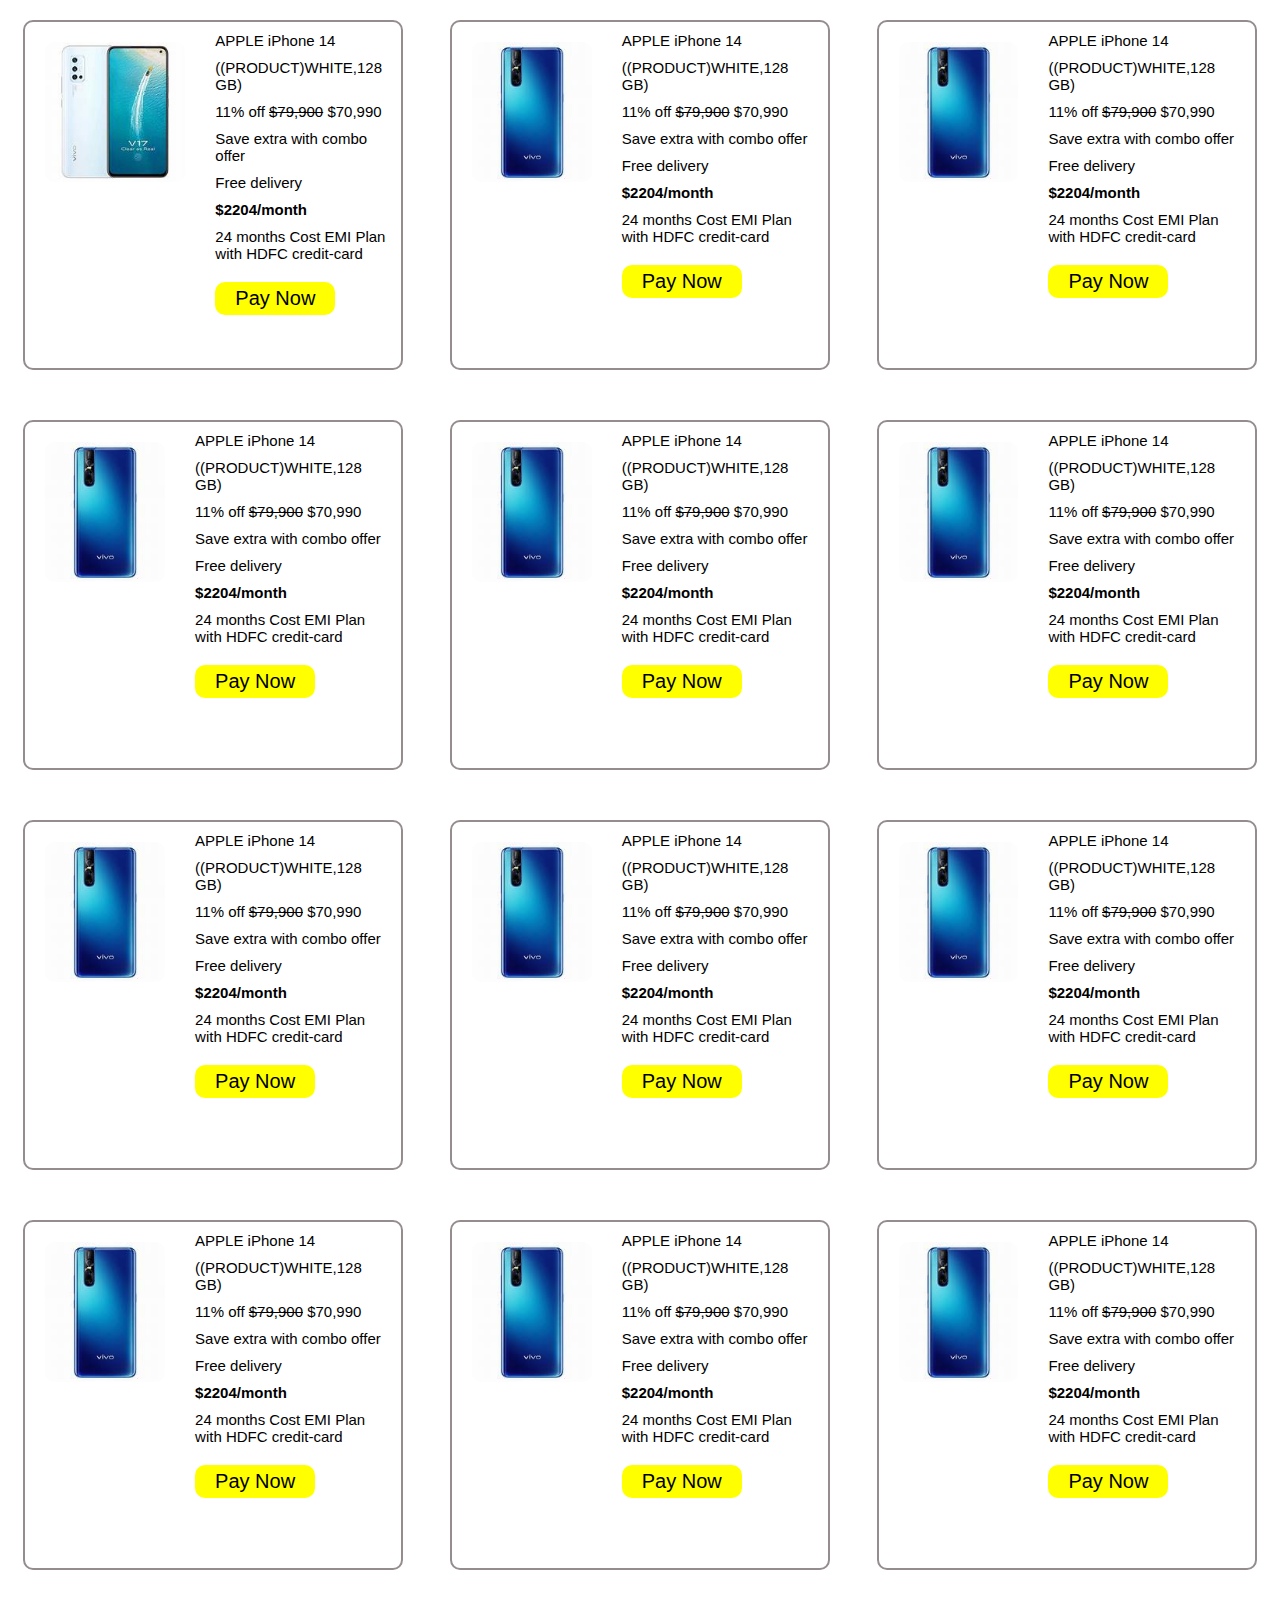
<file: pages/vivo.html>
<!DOCTYPE html>
<html lang="en">
<head>
    <meta charset="UTF-8">
    <meta name="viewport" content="width=device-width, initial-scale=1.0">
    <title>vivo page</title>
    <link rel="stylesheet" href="../css/vivo.css">
    
</head>
<body>
    <div class="container">
        <div class="container-1">
            <div>
                <img src="../images/vivo-1.jpeg" alt="">
                
            </div>
            <div>
                <p>APPLE iPhone 14</p>
                <p>((PRODUCT)WHITE,128 GB)</p>
                <p>11% off <del>$79,900</del> $70,990</p>
                <p>Save extra with combo offer</p>
                <p>Free delivery</p>
                <p><b>$2204/month</b></p>
                <p>24 months Cost EMI Plan with HDFC credit-card</p>
                <button class="btn">Pay Now</button>
            </div>

        </div>
        <div class="container-1">
            <div>
                <img src="../images/vivo-2.jpeg" alt="">
            </div>
            <div>
                <p>APPLE iPhone 14</p>
                <p>((PRODUCT)WHITE,128 GB)</p>
                <p>11% off <del>$79,900</del> $70,990</p>
                <p>Save extra with combo offer</p>
                <p>Free delivery</p>
                <p><b>$2204/month</b></p>
                <p>24 months Cost EMI Plan with HDFC credit-card</p>
                <button class="btn">Pay Now</button>
            </div>

            

        </div>

        <div class="container-1">
            <div>
                <img src="../images/vivo-2.jpeg" alt="">
            </div>
            <div>
                <p>APPLE iPhone 14</p>
                <p>((PRODUCT)WHITE,128 GB)</p>
                <p>11% off <del>$79,900</del> $70,990</p>
                <p>Save extra with combo offer</p>
                <p>Free delivery</p>
                <p><b>$2204/month</b></p>
                <p>24 months Cost EMI Plan with HDFC credit-card</p>
                <button class="btn">Pay Now</button>
            </div>

        </div>


    </div>

    <div class="container">
        <div class="container-1">
            <div>
                <img src="../images/vivo-2.jpeg" alt="">
            </div>
            <div>
                <p>APPLE iPhone 14</p>
                <p>((PRODUCT)WHITE,128 GB)</p>
                <p>11% off <del>$79,900</del> $70,990</p>
                <p>Save extra with combo offer</p>
                <p>Free delivery</p>
                <p><b>$2204/month</b></p>
                <p>24 months Cost EMI Plan with HDFC credit-card</p>
                <button class="btn">Pay Now</button>
            </div>

        </div>
        <div class="container-1">
            <div>
                <img src="../images/vivo-2.jpeg" alt="">
            </div>
            <div>
                <p>APPLE iPhone 14</p>
                <p>((PRODUCT)WHITE,128 GB)</p>
                <p>11% off <del>$79,900</del> $70,990</p>
                <p>Save extra with combo offer</p>
                <p>Free delivery</p>
                <p><b>$2204/month</b></p>
                <p>24 months Cost EMI Plan with HDFC credit-card</p>
                <button class="btn">Pay Now</button>
            </div>

        </div>

        <div class="container-1">
            <div>
                <img src="../images/vivo-2.jpeg" alt="">
            </div>
            <div>
                <p>APPLE iPhone 14</p>
                <p>((PRODUCT)WHITE,128 GB)</p>
                <p>11% off <del>$79,900</del> $70,990</p>
                <p>Save extra with combo offer</p>
                <p>Free delivery</p>
                <p><b>$2204/month</b></p>
                <p>24 months Cost EMI Plan with HDFC credit-card</p>
                <button class="btn">Pay Now</button>
            </div>

        </div>


    </div>

    <div class="container">
        <div class="container-1">
            <div>
                <img src="../images/vivo-2.jpeg" alt="">
            </div>
            <div>
                <p>APPLE iPhone 14</p>
                <p>((PRODUCT)WHITE,128 GB)</p>
                <p>11% off <del>$79,900</del> $70,990</p>
                <p>Save extra with combo offer</p>
                <p>Free delivery</p>
                <p><b>$2204/month</b></p>
                <p>24 months Cost EMI Plan with HDFC credit-card</p>
                <button class="btn">Pay Now</button>
            </div>

        </div>
        <div class="container-1">
            <div>
                <img src="../images/vivo-2.jpeg" alt="">
            </div>
            <div>
                <p>APPLE iPhone 14</p>
                <p>((PRODUCT)WHITE,128 GB)</p>
                <p>11% off <del>$79,900</del> $70,990</p>
                <p>Save extra with combo offer</p>
                <p>Free delivery</p>
                <p><b>$2204/month</b></p>
                <p>24 months Cost EMI Plan with HDFC credit-card</p>
                <button class="btn">Pay Now</button>
            </div>

        </div>

        <div class="container-1">
            <div>
                <img src="../images/vivo-2.jpeg" alt="">
            </div>
            <div>
                <p>APPLE iPhone 14</p>
                <p>((PRODUCT)WHITE,128 GB)</p>
                <p>11% off <del>$79,900</del> $70,990</p>
                <p>Save extra with combo offer</p>
                <p>Free delivery</p>
                <p><b>$2204/month</b></p>
                <p>24 months Cost EMI Plan with HDFC credit-card</p>
                <button class="btn">Pay Now</button>
            </div>

        </div>


    </div>

    <div class="container">
        <div class="container-1">
            <div>
                <img src="../images/vivo-2.jpeg" alt="">
            </div>
            <div>
                <p>APPLE iPhone 14</p>
                <p>((PRODUCT)WHITE,128 GB)</p>
                <p>11% off <del>$79,900</del> $70,990</p>
                <p>Save extra with combo offer</p>
                <p>Free delivery</p>
                <p><b>$2204/month</b></p>
                <p>24 months Cost EMI Plan with HDFC credit-card</p>
                <button class="btn">Pay Now</button>
            </div>

        </div>
        <div class="container-1">
            <div>
                <img src="../images/vivo-2.jpeg" alt="">
            </div>
            <div>
                <p>APPLE iPhone 14</p>
                <p>((PRODUCT)WHITE,128 GB)</p>
                <p>11% off <del>$79,900</del> $70,990</p>
                <p>Save extra with combo offer</p>
                <p>Free delivery</p>
                <p><b>$2204/month</b></p>
                <p>24 months Cost EMI Plan with HDFC credit-card</p>
                <button class="btn">Pay Now</button>
            </div>

        </div>

        <div class="container-1">
            <div>
                <img src="../images/vivo-2.jpeg" alt="">
            </div>
            <div>
                <p>APPLE iPhone 14</p>
                <p>((PRODUCT)WHITE,128 GB)</p>
                <p>11% off <del>$79,900</del> $70,990</p>
                <p>Save extra with combo offer</p>
                <p>Free delivery</p>
                <p><b>$2204/month</b></p>
                <p>24 months Cost EMI Plan with HDFC credit-card</p>
                <button class="btn">Pay Now</button>
            </div>

        </div>


    </div>
</body>
</html>
</file>
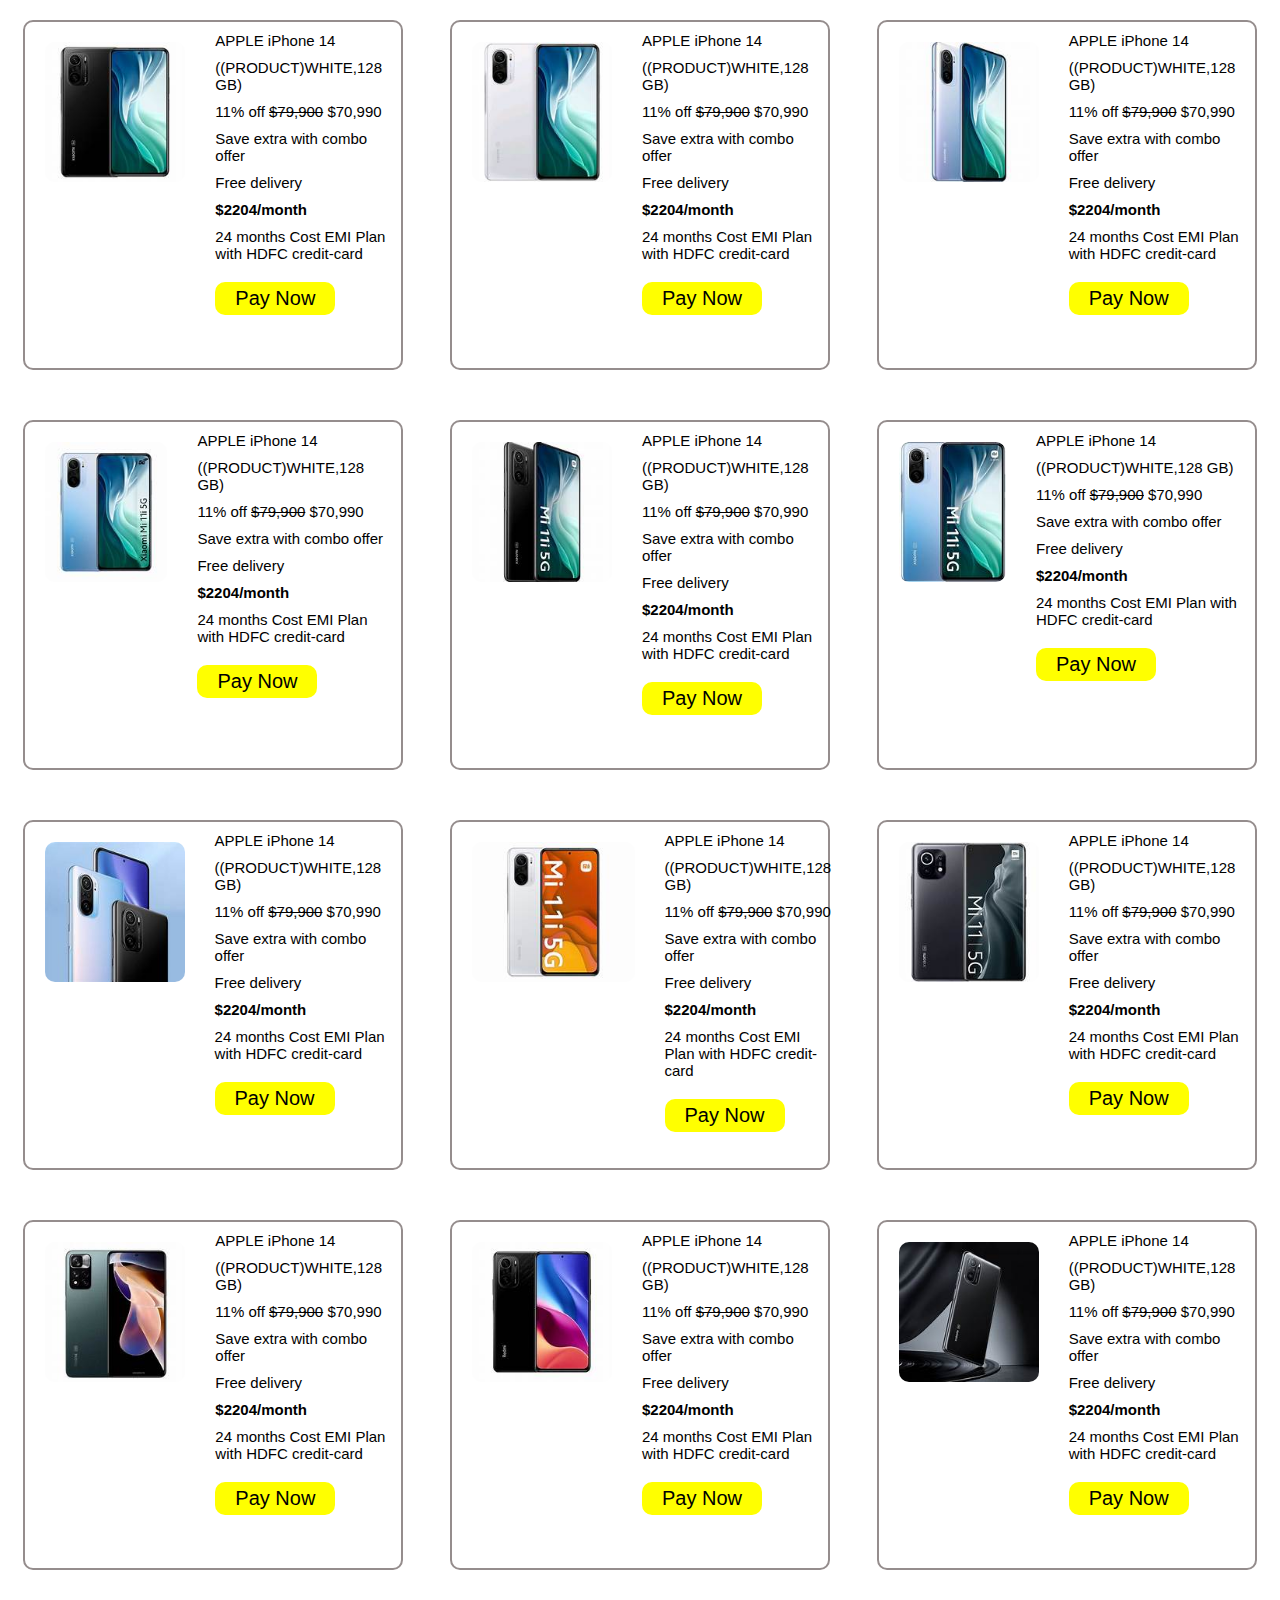
<file: pages/xiaomi.html>
<!DOCTYPE html>
<html lang="en">
<head>
    <meta charset="UTF-8">
    <meta name="viewport" content="width=device-width, initial-scale=1.0">
    <title>Xiaomi page</title>
    <link rel="stylesheet" href="../css/vivo.css">
    
</head>
<body>
    <div class="container">
        <div class="container-1">
            <div>
                <img src="../images/xiaomi-1.jpeg" alt="">
                
            </div>
            <div>
                <p>APPLE iPhone 14</p>
                <p>((PRODUCT)WHITE,128 GB)</p>
                <p>11% off <del>$79,900</del> $70,990</p>
                <p>Save extra with combo offer</p>
                <p>Free delivery</p>
                <p><b>$2204/month</b></p>
                <p>24 months Cost EMI Plan with HDFC credit-card</p>
                <button class="btn">Pay Now</button>
            </div>

        </div>
        <div class="container-1">
            <div>
                <img src="../images/xiaomi-2jpeg.jpeg" alt="">
            </div>
            <div>
                <p>APPLE iPhone 14</p>
                <p>((PRODUCT)WHITE,128 GB)</p>
                <p>11% off <del>$79,900</del> $70,990</p>
                <p>Save extra with combo offer</p>
                <p>Free delivery</p>
                <p><b>$2204/month</b></p>
                <p>24 months Cost EMI Plan with HDFC credit-card</p>
                <button class="btn">Pay Now</button>
            </div>

            

        </div>

        <div class="container-1">
            <div>
                <img src="../images/xiaomi-3.jpeg" alt="">
            </div>
            <div>
                <p>APPLE iPhone 14</p>
                <p>((PRODUCT)WHITE,128 GB)</p>
                <p>11% off <del>$79,900</del> $70,990</p>
                <p>Save extra with combo offer</p>
                <p>Free delivery</p>
                <p><b>$2204/month</b></p>
                <p>24 months Cost EMI Plan with HDFC credit-card</p>
                <button class="btn">Pay Now</button>
            </div>

        </div>


    </div>

    <div class="container">
        <div class="container-1">
            <div>
                <img src="../images/xiaomi-4.jpeg" alt="">
            </div>
            <div>
                <p>APPLE iPhone 14</p>
                <p>((PRODUCT)WHITE,128 GB)</p>
                <p>11% off <del>$79,900</del> $70,990</p>
                <p>Save extra with combo offer</p>
                <p>Free delivery</p>
                <p><b>$2204/month</b></p>
                <p>24 months Cost EMI Plan with HDFC credit-card</p>
                <button class="btn">Pay Now</button>
            </div>

        </div>
        <div class="container-1">
            <div>
                <img src="../images/xiaomi-5.jpeg" alt="">
            </div>
            <div>
                <p>APPLE iPhone 14</p>
                <p>((PRODUCT)WHITE,128 GB)</p>
                <p>11% off <del>$79,900</del> $70,990</p>
                <p>Save extra with combo offer</p>
                <p>Free delivery</p>
                <p><b>$2204/month</b></p>
                <p>24 months Cost EMI Plan with HDFC credit-card</p>
                <button class="btn">Pay Now</button>
            </div>

        </div>

        <div class="container-1">
            <div>
                <img src="../images/xiaomi-6.jpeg" alt="">
            </div>
            <div>
                <p>APPLE iPhone 14</p>
                <p>((PRODUCT)WHITE,128 GB)</p>
                <p>11% off <del>$79,900</del> $70,990</p>
                <p>Save extra with combo offer</p>
                <p>Free delivery</p>
                <p><b>$2204/month</b></p>
                <p>24 months Cost EMI Plan with HDFC credit-card</p>
                <button class="btn">Pay Now</button>
            </div>

        </div>


    </div>

    <div class="container">
        <div class="container-1">
            <div>
                <img src="../images/xiaomi-7.jpeg" alt="">
            </div>
            <div>
                <p>APPLE iPhone 14</p>
                <p>((PRODUCT)WHITE,128 GB)</p>
                <p>11% off <del>$79,900</del> $70,990</p>
                <p>Save extra with combo offer</p>
                <p>Free delivery</p>
                <p><b>$2204/month</b></p>
                <p>24 months Cost EMI Plan with HDFC credit-card</p>
                <button class="btn">Pay Now</button>
            </div>

        </div>
        <div class="container-1">
            <div>
                <img src="../images/xiaomi-8.jpeg" alt="">
            </div>
            <div>
                <p>APPLE iPhone 14</p>
                <p>((PRODUCT)WHITE,128 GB)</p>
                <p>11% off <del>$79,900</del> $70,990</p>
                <p>Save extra with combo offer</p>
                <p>Free delivery</p>
                <p><b>$2204/month</b></p>
                <p>24 months Cost EMI Plan with HDFC credit-card</p>
                <button class="btn">Pay Now</button>
            </div>

        </div>

        <div class="container-1">
            <div>
                <img src="../images/xiaomi-9.jpeg" alt="">
            </div>
            <div>
                <p>APPLE iPhone 14</p>
                <p>((PRODUCT)WHITE,128 GB)</p>
                <p>11% off <del>$79,900</del> $70,990</p>
                <p>Save extra with combo offer</p>
                <p>Free delivery</p>
                <p><b>$2204/month</b></p>
                <p>24 months Cost EMI Plan with HDFC credit-card</p>
                <button class="btn">Pay Now</button>
            </div>

        </div>


    </div>

    <div class="container">
        <div class="container-1">
            <div>
                <img src="../images/x.jpeg" alt="">
            </div>
            <div>
                <p>APPLE iPhone 14</p>
                <p>((PRODUCT)WHITE,128 GB)</p>
                <p>11% off <del>$79,900</del> $70,990</p>
                <p>Save extra with combo offer</p>
                <p>Free delivery</p>
                <p><b>$2204/month</b></p>
                <p>24 months Cost EMI Plan with HDFC credit-card</p>
                <button class="btn">Pay Now</button>
            </div>

        </div>
        <div class="container-1">
            <div>
                <img src="../images/xiaomi-10.jpeg" alt="">
            </div>
            <div>
                <p>APPLE iPhone 14</p>
                <p>((PRODUCT)WHITE,128 GB)</p>
                <p>11% off <del>$79,900</del> $70,990</p>
                <p>Save extra with combo offer</p>
                <p>Free delivery</p>
                <p><b>$2204/month</b></p>
                <p>24 months Cost EMI Plan with HDFC credit-card</p>
                <button class="btn">Pay Now</button>
            </div>

        </div>

        <div class="container-1">
            <div>
                <img src="../images/xiaomi-11.jpeg" alt="">
            </div>
            <div>
                <p>APPLE iPhone 14</p>
                <p>((PRODUCT)WHITE,128 GB)</p>
                <p>11% off <del>$79,900</del> $70,990</p>
                <p>Save extra with combo offer</p>
                <p>Free delivery</p>
                <p><b>$2204/month</b></p>
                <p>24 months Cost EMI Plan with HDFC credit-card</p>
                <button class="btn">Pay Now</button>
            </div>

        </div>


    </div>
</body>
</html>
</file>
<file: style.css>
*{
    margin: 0;
    padding: 0;box-sizing: border-box;
    font-family: sans-serif;
}

.nav-bar
{
    background-color: black;
    display: flex;
    justify-content: flex-end;
    padding: 15px;
    position: relative;
    width: 100%;
}

.menu
{
    text-decoration: none;
    color: wheat;
    margin: 15px;
    font-size: 18px;
}
.sub-container
{
    display: flex;
    justify-content: space-evenly;
    margin-top: 10px;
}
.sub-container img{
    border-radius: 50%;
    height: 150px;
    border: solid black 3px;
    cursor: pointer;
}
.text
{
    text-align: center;
    margin-top: 10px;

}
.cta{
    margin: 80px 0;
    background-image: linear-gradient(to right, #4b5255, transparent),url(images/baground.jpeg);
    background-size: cover;
    background-position: center;
    border-radius: 10px;
    padding: 5%;
    color: #fff;
    height: 400px;
    width: 85%;
    margin-left: 100px;

}
.cta button
{
    margin-left: -76px;
    
    width: 30px;
}
.cta h3{
    color: black;
    font-size: 35px;
    margin-top: 30px;

}
</file>
<file: css/style.css>
*{
    margin: 0;
    padding: 0;box-sizing: border-box;
    font-family: sans-serif;
}

.nav-bar
{
    background-color: black;
    display: flex;
    justify-content: flex-end;
    padding: 15px;
    position: relative;
    width: 100%;
}

.menu
{
    text-decoration: none;
    color: wheat;
    margin: 15px;
    font-size: 18px;
}
.sub-container
{
    display: flex;
    justify-content: space-evenly;
    margin-top: 10px;
}
.sub-container img{
    border-radius: 50%;
    height: 150px;
    border: solid black 3px;
    cursor: pointer;
}
.text
{
    text-align: center;
    margin-top: 10px;

}
</file>
<file: iphone.css>
*
{
    margin: 0;
    padding: 0;
    box-sizing: border-box;
    font-family: sans-serif;
}
.container
{
    
    height: 400px;
    width: 100%;
    display: flex;
    justify-content: space-around;

}
.container-1
{
   
    height: 350px;
    width: 380px;
    border-radius: 10px;
    margin: 20px;
    display: flex;
    border: 2px solid rgb(149, 141, 141);
    box-shadow: 5px 10px #88888;
}

.container-1 p{
    font-size: 15px;
    margin: 10px;
}
.container-1 img{
    border-radius: 20px;
    height: 160px;
    margin: 10px;
    padding: 10px;
}
.container-1:hover{
    transform: scale(1.1);
}
.btn
{
    width: 120px;
    font-size: 20px;
    margin: 10px;
    padding: 5px;
    border-radius: 10px;
    border: none;
    background-color: yellow;
    cursor: pointer;
}
</file>
<file: css/iphone.css>
/* iphone.css*/
*
{
    margin: 0;
    padding: 0;
    box-sizing: border-box;
    font-family: sans-serif;
}
.container
{
    
    height: 400px;
    width: 100%;
    display: flex;
    justify-content: space-around;

}
.container-1
{
   
    height: 350px;
    width: 380px;
    border-radius: 10px;
    margin: 20px;
    display: flex;
    border: 1px solid rgb(149, 141, 141);
    box-shadow: 5px 10px #88888;
}

.container-1 p{
    font-size: 15px;
    margin: 10px;
}
.container-1 img{
    border-radius: 20px;
    height: 160px;
    margin: 10px;
    padding: 10px;
}
.container-1:hover{
    transform: scale(1.1);
}
.btn
{
    width: 120px;
    font-size: 20px;
    margin: 10px;
    padding: 5px;
    border-radius: 10px;
    border: none;
    background-color: yellow;
    cursor: pointer;
}
</file>
<file: css/oneplus.css>
*
{
    margin: 0;
    padding: 0;
    box-sizing: border-box;
    font-family: sans-serif;
}
.container
{
    
    height: 400px;
    width: 100%;
    display: flex;
    justify-content: space-around;

}
.container-1
{
   
    height: 350px;
    width: 380px;
    border-radius: 10px;
    margin: 20px;
    display: flex;
    border: 2px solid rgb(149, 141, 141);
    box-shadow: 5px 10px #88888;
}

.container-1 p{
    font-size: 15px;
    margin: 10px;
}
.container-1 img{
    border-radius: 20px;
    height: 160px;
    margin: 10px;
    padding: 10px;
}
.container-1:hover{
    transform: scale(1.1);
}
.btn
{
    width: 120px;
    font-size: 20px;
    margin: 10px;
    padding: 5px;
    border-radius: 10px;
    border: none;
    background-color: yellow;
    cursor: pointer;
}
</file>
<file: css/poco.css>
*
{
    margin: 0;
    padding: 0;
    box-sizing: border-box;
    font-family: sans-serif;
}
.container
{
    
    height: 400px;
    width: 100%;
    display: flex;
    justify-content: space-around;

}
.container-1
{
   
    height: 350px;
    width: 380px;
    border-radius: 10px;
    margin: 20px;
    display: flex;
    border: 2px solid rgb(149, 141, 141);
    box-shadow: 5px 10px #88888;
}

.container-1 p{
    font-size: 15px;
    margin: 10px;
}
.container-1 img{
    border-radius: 20px;
    height: 160px;
    margin: 10px;
    padding: 10px;
}
.container-1:hover{
    transform: scale(1.1);
}
.btn
{
    width: 120px;
    font-size: 20px;
    margin: 10px;
    padding: 5px;
    border-radius: 10px;
    border: none;
    background-color: yellow;
    cursor: pointer;
}
</file>
<file: css/realme.css>
*
{
    margin: 0;
    padding: 0;
    box-sizing: border-box;
    font-family: sans-serif;
}
.container
{
    
    height: 400px;
    width: 100%;
    display: flex;
    justify-content: space-around;

}
.container-1
{
   
    height: 350px;
    width: 380px;
    border-radius: 10px;
    margin: 20px;
    display: flex;
    border: 2px solid rgb(149, 141, 141);
    box-shadow: 5px 10px #88888;
}

.container-1 p{
    font-size: 15px;
    margin: 10px;
}
.container-1 img{
    border-radius: 20px;
    height: 160px;
    margin: 10px;
    padding: 10px;
}
.container-1:hover{
    transform: scale(1.1);
}
.btn
{
    width: 120px;
    font-size: 20px;
    margin: 10px;
    padding: 5px;
    border-radius: 10px;
    border: none;
    background-color: yellow;
    cursor: pointer;
}
</file>
<file: css/samsung.css>
*
{
    margin: 0;
    padding: 0;
    box-sizing: border-box;
    font-family: sans-serif;
}
.container
{
    
    height: 400px;
    width: 100%;
    display: flex;
    justify-content: space-around;

}
.container-1
{
   
    height: 350px;
    width: 380px;
    border-radius: 10px;
    margin: 20px;
    display: flex;
    border: 2px solid rgb(149, 141, 141);
    box-shadow: 5px 10px #88888;
}

.container-1 p{
    font-size: 15px;
    margin: 10px;
}
.container-1 img{
    border-radius: 20px;
    height: 160px;
    margin: 10px;
    padding: 10px;
}
.container-1:hover{
    transform: scale(1.1);
}
.btn
{
    width: 120px;
    font-size: 20px;
    margin: 10px;
    padding: 5px;
    border-radius: 10px;
    border: none;
    background-color: yellow;
    cursor: pointer;
}
</file>
<file: css/vivo.css>
*
{
    margin: 0;
    padding: 0;
    box-sizing: border-box;
    font-family: sans-serif;
}
.container
{
    
    height: 400px;
    width: 100%;
    display: flex;
    justify-content: space-around;

}
.container-1
{
   
    height: 350px;
    width: 380px;
    border-radius: 10px;
    margin: 20px;
    display: flex;
    border: 2px solid rgb(149, 141, 141);
    box-shadow: 5px 10px #88888;
}

.container-1 p{
    font-size: 15px;
    margin: 10px;
}
.container-1 img{
    border-radius: 20px;
    height: 160px;
    margin: 10px;
    padding: 10px;
}
.container-1:hover{
    transform: scale(1.1);
}
.btn
{
    width: 120px;
    font-size: 20px;
    margin: 10px;
    padding: 5px;
    border-radius: 10px;
    border: none;
    background-color: yellow;
    cursor: pointer;
}
</file>
